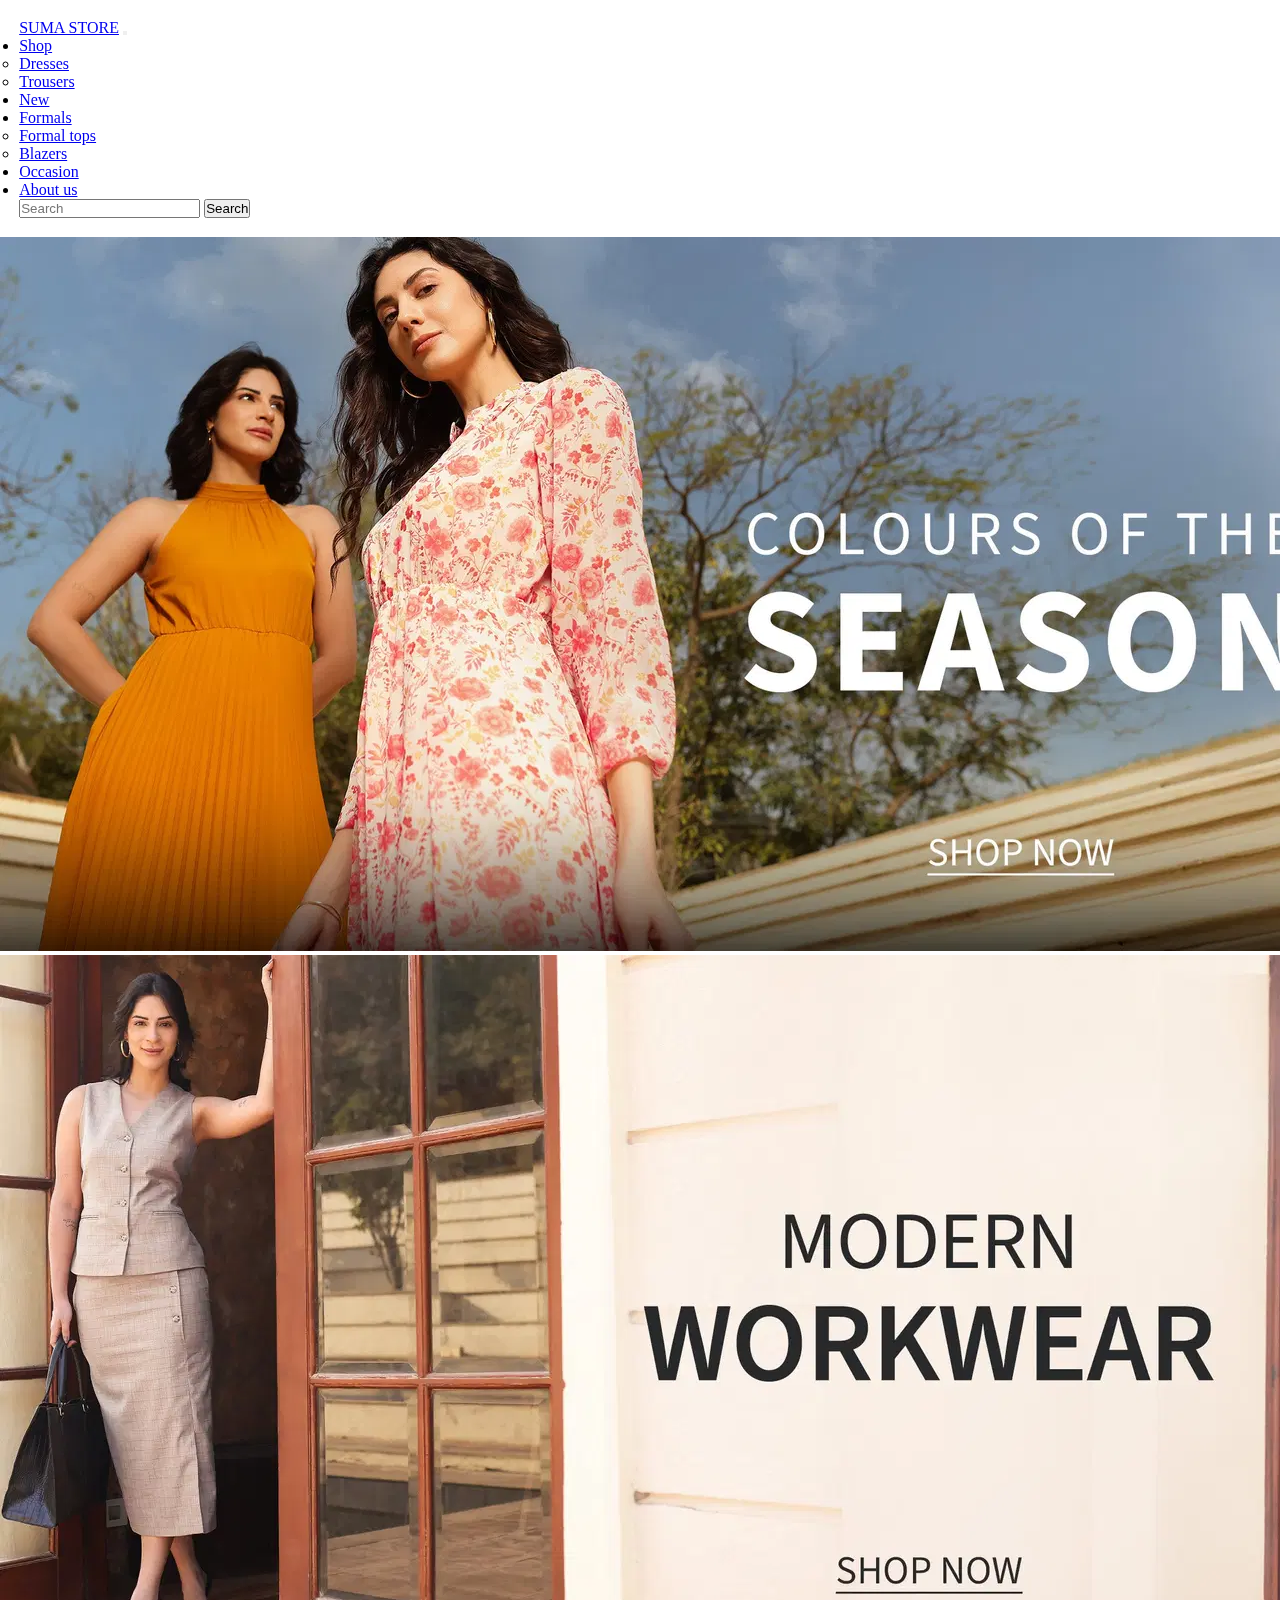
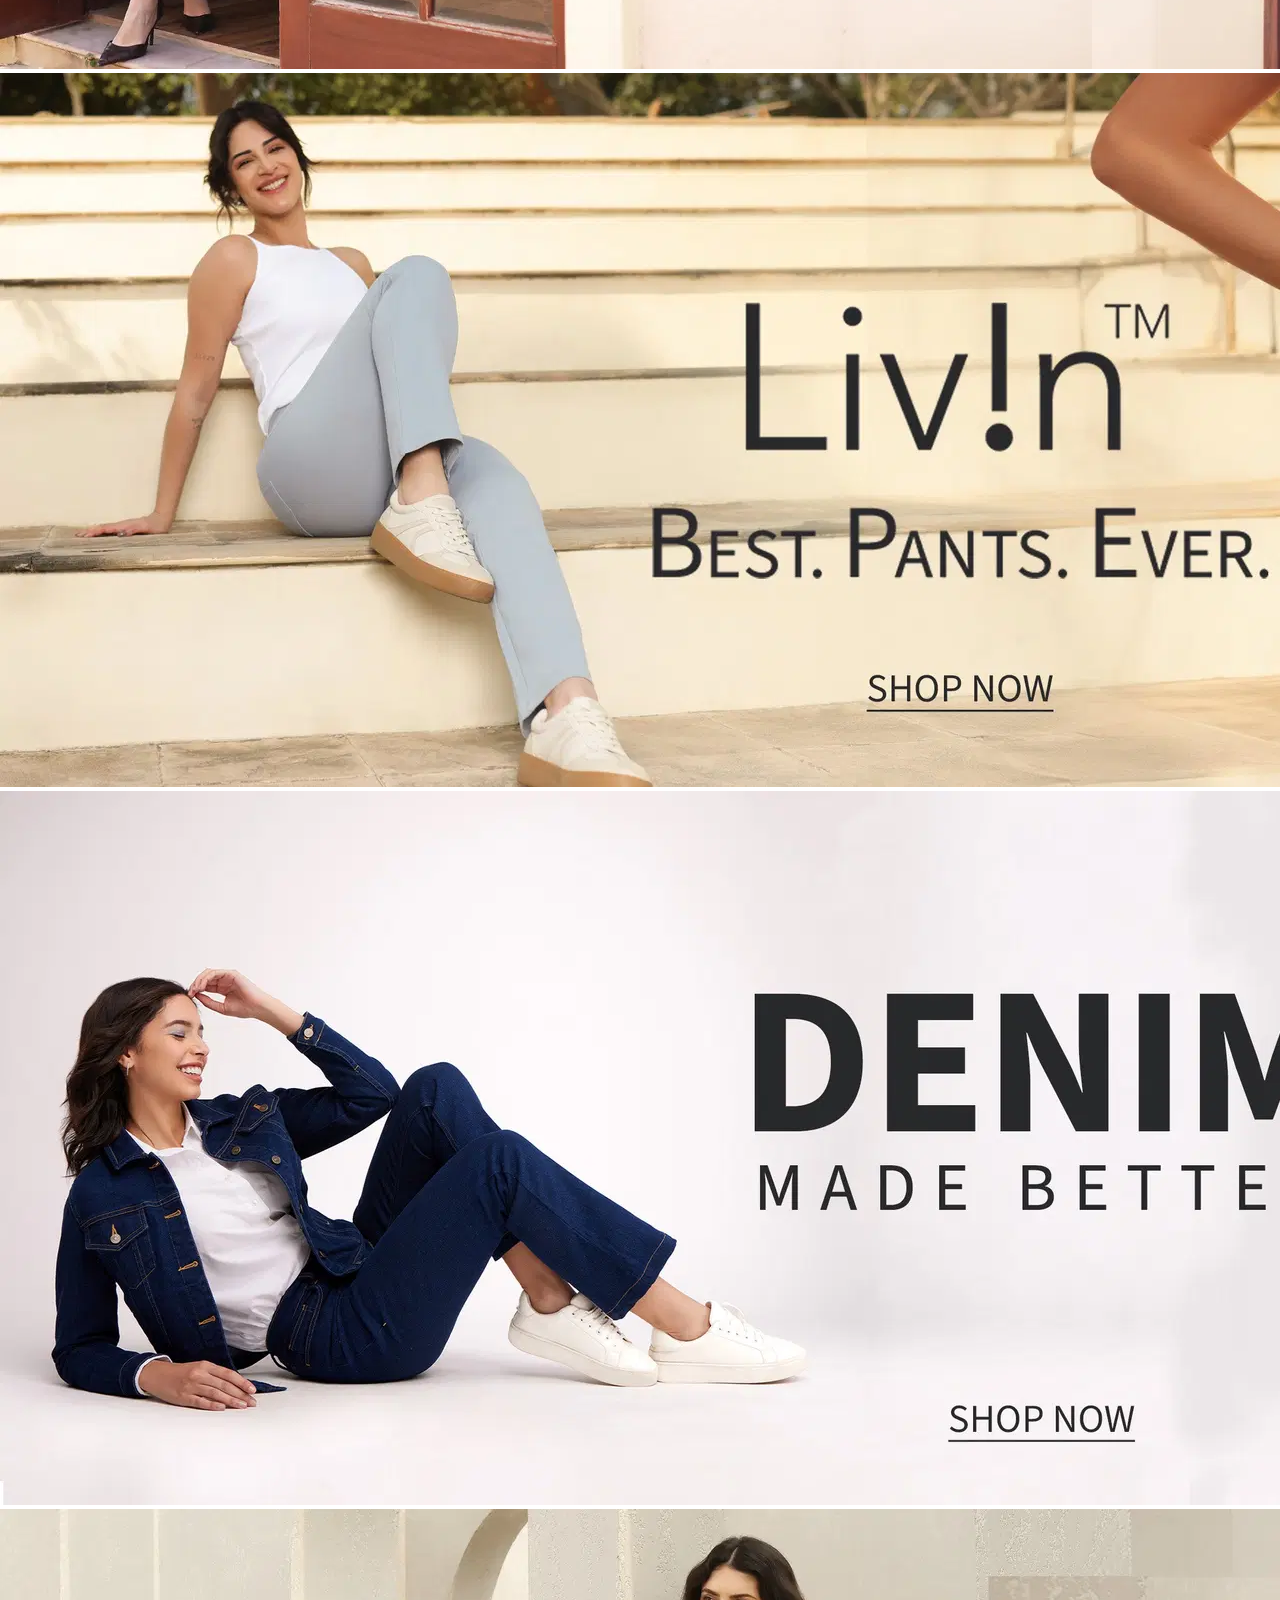
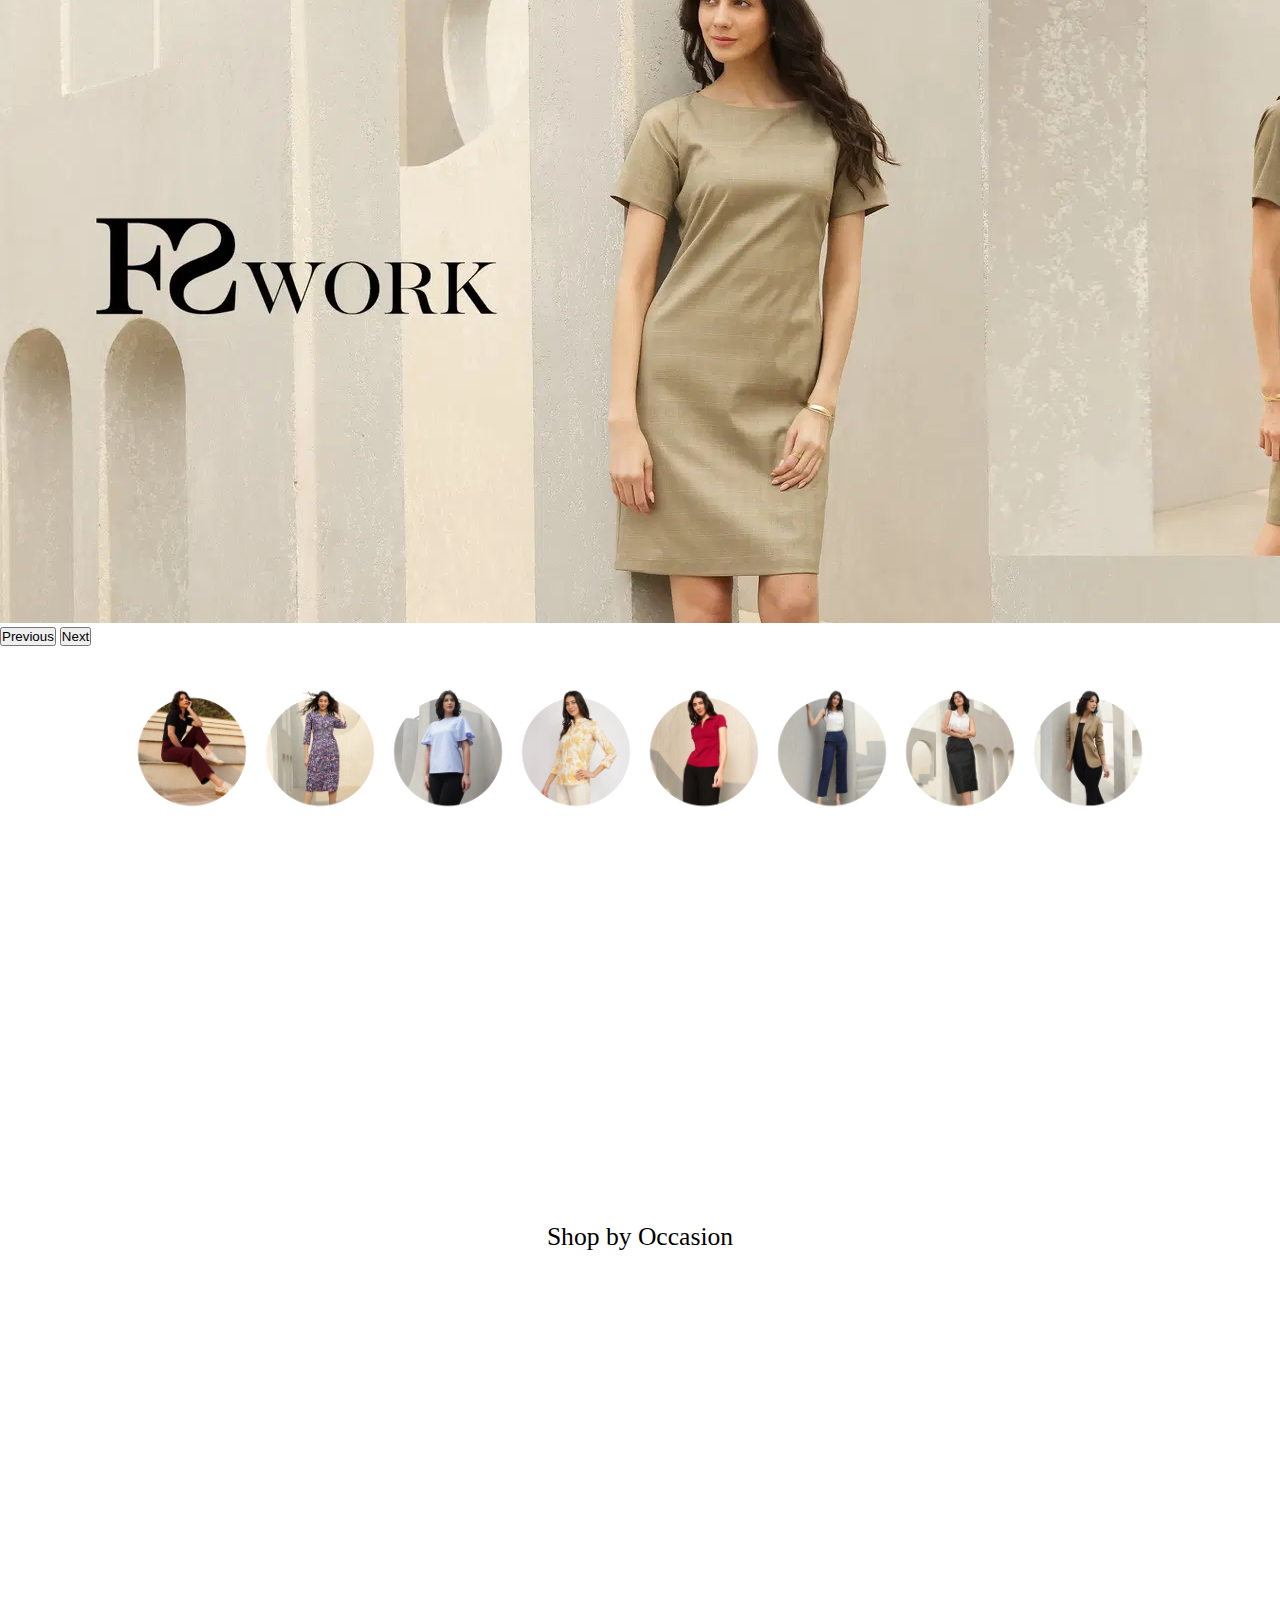
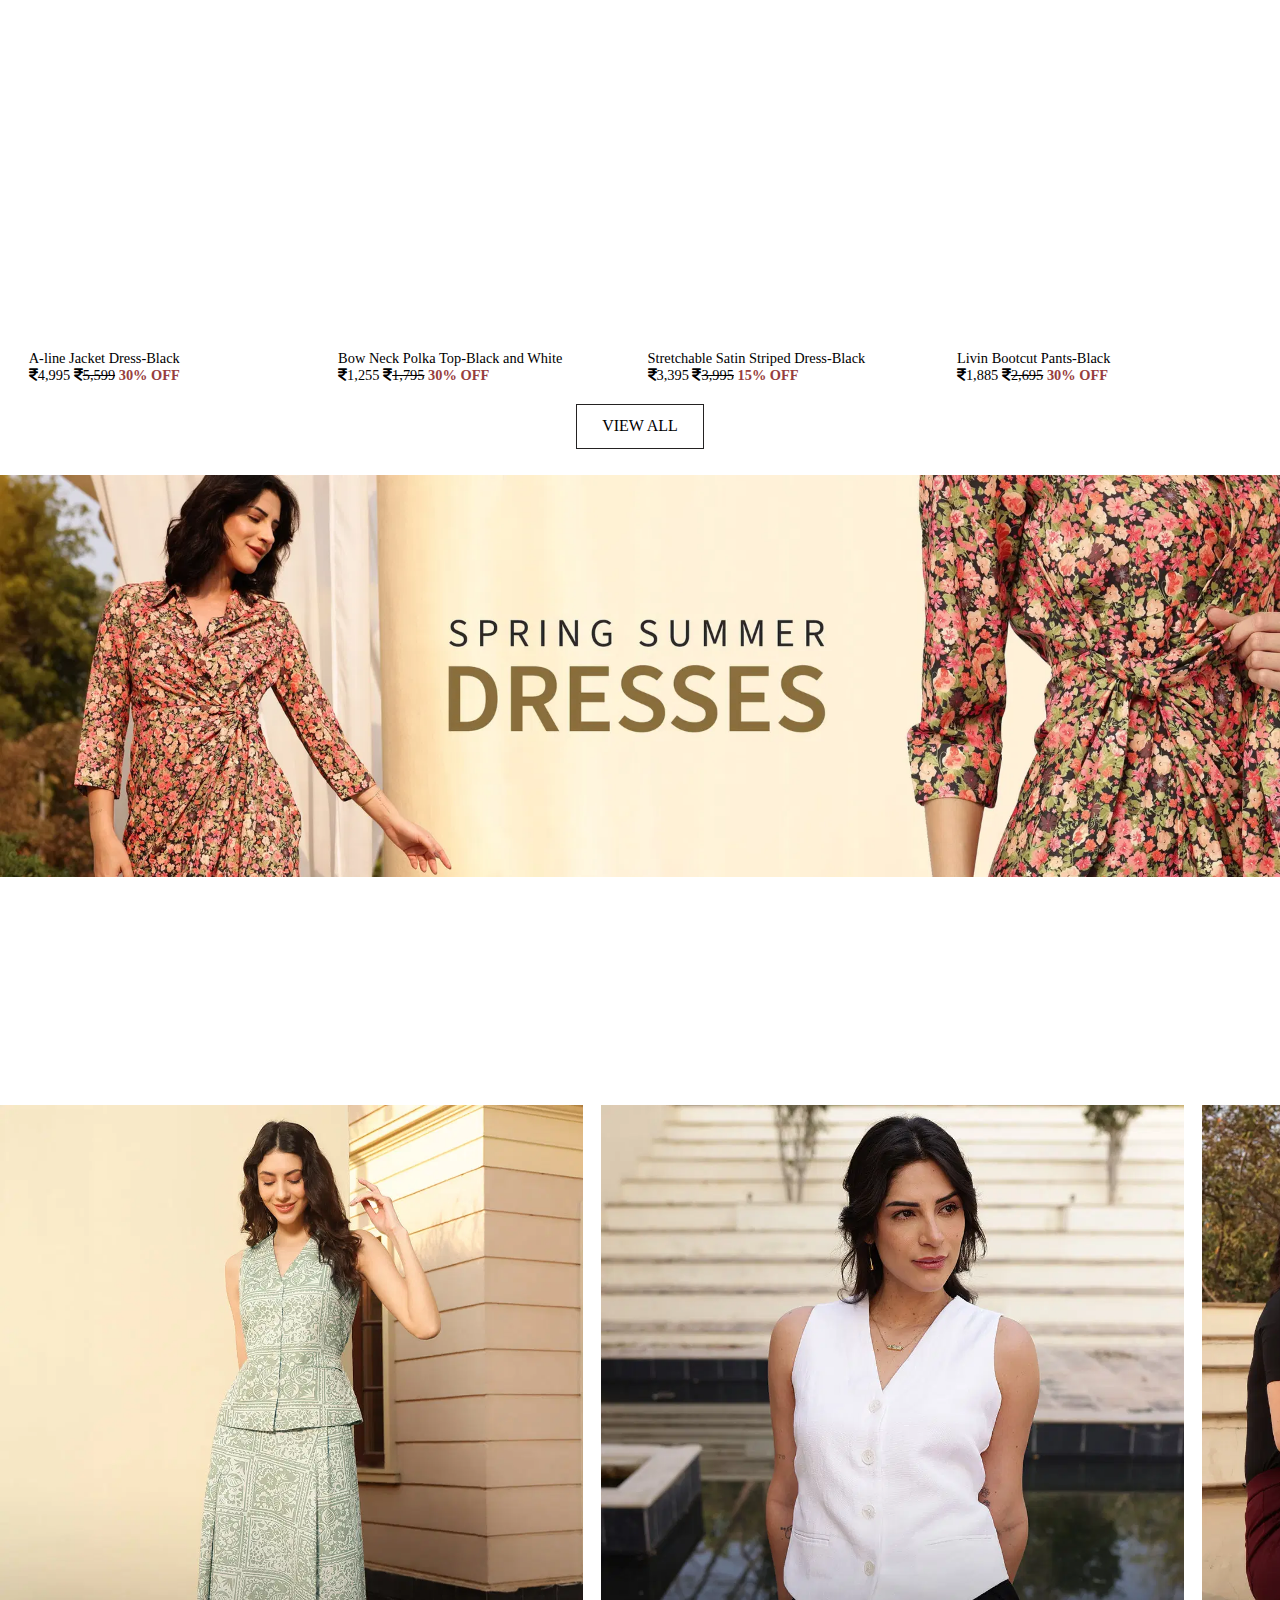
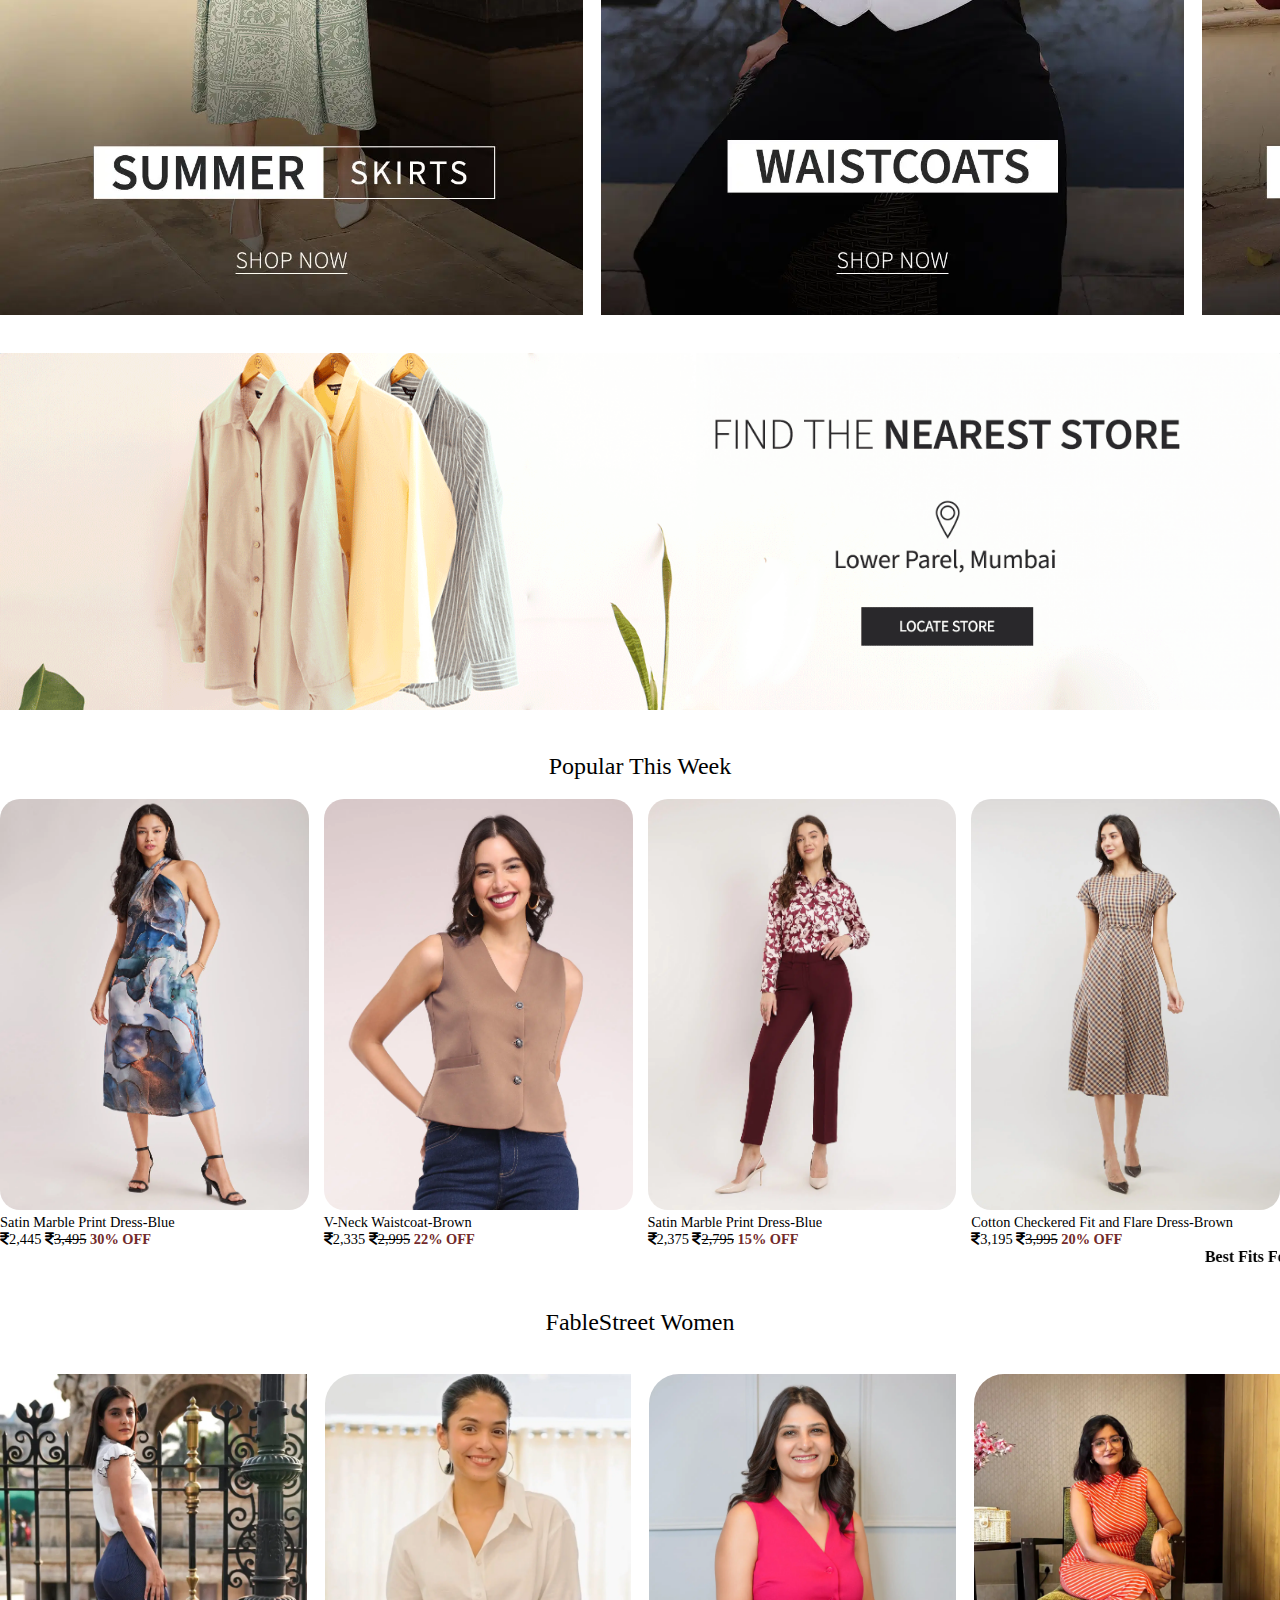
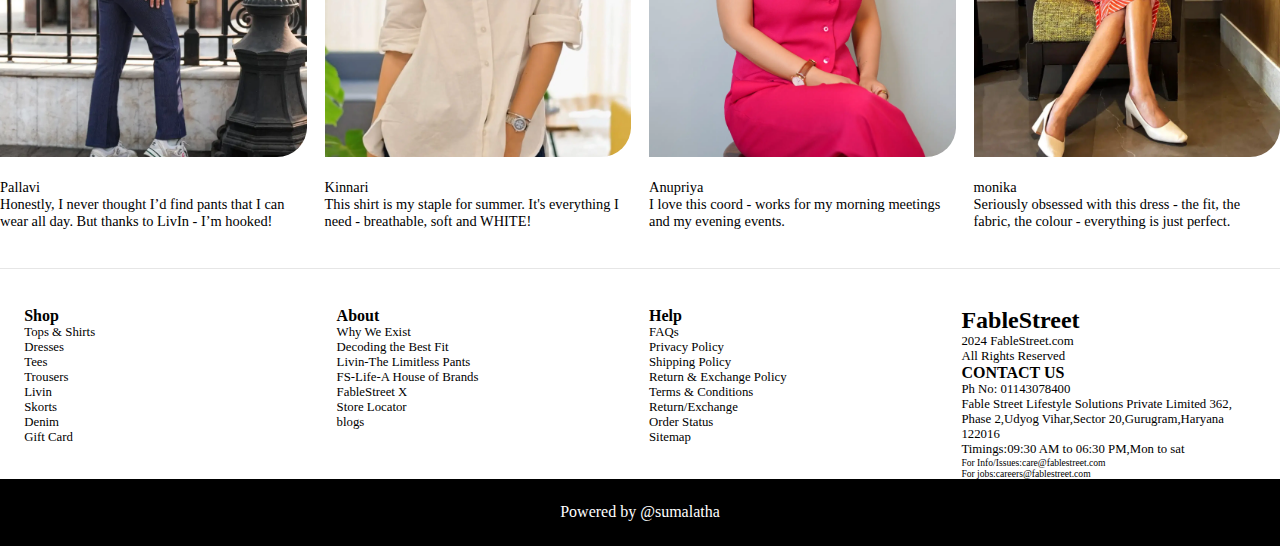
<file: index.html>
<!doctype html>
<html lang="en">
  <head>
    <meta charset="utf-8">
    <meta name="viewport" content="width=device-width, initial-scale=1">
    <link href="https://cdn.jsdelivr.net/npm/bootstrap@5.0.2/dist/css/bootstrap.min.css" rel="stylesheet" integrity="sha384-EVSTQN3/azprG1Anm3QDgpJLIm9Nao0Yz1ztcQTwFspd3yD65VohhpuuCOmLASjC" crossorigin="anonymous">
    <title>Suma Store</title>
    <link rel="stylesheet" href="https://cdnjs.cloudflare.com/ajax/libs/font-awesome/6.7.2/css/all.min.css" integrity="sha512-Evv84Mr4kqVGRNSgIGL/F/aIDqQb7xQ2vcrdIwxfjThSH8CSR7PBEakCr51Ck+w+/U6swU2Im1vVX0SVk9ABhg==" crossorigin="anonymous" referrerpolicy="no-referrer" />
    <link rel="stylesheet" href="main.css">
    <link href="https://unpkg.com/aos@2.3.1/dist/aos.css" rel="stylesheet">
  </head>
  <body>
    <!-- navbar -->
    <nav class="navbar navbar-expand-lg navbar-light bg-light">
      <div class="container-fluid">
        <a class="navbar-brand" href="index.html">SUMA STORE</a>
        <button class="navbar-toggler" type="button" data-bs-toggle="collapse" data-bs-target="#navbarSupportedContent" aria-controls="navbarSupportedContent" aria-expanded="false" aria-label="Toggle navigation">
          <span class="navbar-toggler-icon"></span>
        </button>
        <div class="collapse navbar-collapse" id="navbarSupportedContent">
          <ul class="navbar-nav me-auto mb-2 mb-lg-0">
            <li class="nav-item dropdown">
              <a class="nav-link dropdown-toggle" href="index.html" id="navbarDropdown" role="button" data-bs-toggle="dropdown" aria-expanded="false">Shop</a>
              <ul class="dropdown-menu" aria-labelledby="navbarDropdown">
                <li><a class="dropdown-item" href="dresses.html">Dresses</a></li>
                <li><a class="dropdown-item" href="trousers.html">Trousers</a></li>
              </ul>
            </li>
            <li class="nav-item">
              <a class="nav-link active" aria-current="page" href="spring.html">New</a>
            </li>
            <li class="nav-item dropdown">
              <a class="nav-link dropdown-toggle" href="#" id="navbarDropdown" role="button" data-bs-toggle="dropdown" aria-expanded="false">
                Formals
              </a>
              <ul class="dropdown-menu" aria-labelledby="navbarDropdown">
                <li><a class="dropdown-item" href="formal.html">Formal tops</a></li>
                <li><a class="dropdown-item" href="blazers.html">Blazers</a></li>
              </ul>
            </li>
            <li class="nav-item">
              <a class="nav-link active" aria-current="page" href="casual.html">Occasion</a>
            </li>
            <li class="nav-item">
              <a class="nav-link active" aria-current="page" href="about.html">About us</a>
            </li>
          </ul>
          <form class="d-flex">
            <input class="form-control me-2" type="search" placeholder="Search" aria-label="Search">
            <button class="btn btn-outline-success" type="submit">Search</button>
          </form>
        </div>
      </div>
    </nav>
    <!-- carousel -->
      <div id="carouselExampleFade" class="carousel slide carousel-fade" data-bs-ride="carousel">
        <div class="carousel-inner">
          <div class="carousel-item active" class="carau">
            <img src="images/img1.webp" class="d-block w-100" alt="...">
          </div>
          <div class="carousel-item" class="carau">
            <img src="images/img2.webp" class="d-block w-100" alt="...">
          </div>
          <div class="carousel-item" class="carau">
            <img src="images/img3.webp" class="d-block w-100" alt="...">
          </div>
          <div class="carousel-item" class="carau">
            <img src="images/img4.webp" class="d-block w-100" alt="...">
          </div>
          <div class="carousel-item" class="carau">
            <img src="images/img5.webp" class="d-block w-100" alt="...">
          </div>
        </div>
        <button class="carousel-control-prev" type="button" data-bs-target="#carouselExampleFade" data-bs-slide="prev">
          <span class="carousel-control-prev-icon" aria-hidden="true"></span>
          <span class="visually-hidden">Previous</span>
        </button>
        <button class="carousel-control-next" type="button" data-bs-target="#carouselExampleFade" data-bs-slide="next">
          <span class="carousel-control-next-icon" aria-hidden="true"></span>
          <span class="visually-hidden">Next</span>
        </button>
      </div>
      <!-- radius images -->
      <div class="radius-img">
        <img src="images/b1.webp" alt="" class="radius">
        <img src="images/b2.webp" alt="" class="radius">
        <img src="images/b3.webp" alt="" class="radius">
        <img src="images/b4.webp" alt="" class="radius">
        <img src="images/b5.webp" alt="" class="radius">
        <img src="images/b6.webp" alt="" class="radius">
        <img src="images/b7.webp" alt="" class="radius">
        <img src="images/b8.webp" alt="" class="radius">
      </div>
<!-- category images -->
      <div class="category" data-aos="fade-up">
        <img src="images/di1.webp" alt="">
        <img src="images/di2.webp" alt="">
        <img src="images/di3.webp" alt="">
        <img src="images/di4.webp" alt="">
      </div>

      <div class="title">
        <p>Shop by Occasion</p>
      </div>


      <div class="formals">
        <div class="for1 hover1">
        <img src="images/n1.webp" alt=""  data-aos="fade-up" class="img1">
        <p>A-line Jacket Dress-Black</p>
        <p><i class="fa-solid fa-indian-rupee-sign"></i>4,995 <del><i class="fa-solid fa-indian-rupee-sign"></i>5,599</del> <b style=" color:rgb(151, 62, 62);">30% OFF</b></p>
        </div>
        <div class="for1 hover2">
        <img src="images/na2.webp" alt="" data-aos="fade-up" >
        <p>Bow Neck Polka Top-Black and White</p>
        <p><i class="fa-solid fa-indian-rupee-sign"></i>1,255 <del><i class="fa-solid fa-indian-rupee-sign"></i>1,795</del> <b style="color: rgb(151, 62, 62);">30% OFF</b></p>
        </div>
        <div class="for1 hover3">
        <img src="images/na3.webp" alt="" data-aos="fade-up" >
        <p>Stretchable Satin Striped Dress-Black</p>
        <p><i class="fa-solid fa-indian-rupee-sign"></i>3,395 <del><i class="fa-solid fa-indian-rupee-sign"></i>3,995</del> <b style="color: rgb(151, 62, 62);">15% OFF</b></p>
        </div>
        <div class="for1 hover4">
        <img src="images/na4.webp" alt="" data-aos="fade-up" >
        <p>Livin Bootcut Pants-Black</p>
        <p><i class="fa-solid fa-indian-rupee-sign"></i>1,885 <del><i class="fa-solid fa-indian-rupee-sign"></i>2,695</del> <b style="color: rgb(151, 62, 62);">30% OFF</b></p>
        </div>
      </div>


      <div class="view">
        <span>VIEW ALL</span>
      </div>


      <div class="banner">
        <img src="images/springimg.webp" alt="">
      </div>


      <div class="styles">
        <img src="images/spring1.webp" alt="">
        <img src="images/spring2.webp" alt="">
        <img src="images/spring3.webp" alt="">
      </div>


      <div class="nearest">
        <img src="images/nearest.gif" alt="">
      </div>


      <div class="popular">
        <span>Popular This Week</span>
      </div>
      

      <div class="popular1">
        <div class="phover1">
          <img src="images/pop1.webp" alt="">
          <p>Satin Marble Print Dress-Blue</p>
          <p><i class="fa-solid fa-indian-rupee-sign"></i>2,445 <del><i class="fa-solid fa-indian-rupee-sign"></i>3,495</del> <b style="color: rgb(114, 42, 42);">30% OFF</b></p>
        </div>
        <div class="phover2">
          <img src="images/pop2.webp" alt="">
          <p>V-Neck Waistcoat-Brown</p>
          <p><i class="fa-solid fa-indian-rupee-sign"></i>2,335 <del><i class="fa-solid fa-indian-rupee-sign"></i>2,995</del> <b style="color: rgb(114, 42, 42);">22% OFF</b></p>
        </div>
        <div class="phover3">
          <img src="images/pop3.webp" alt="">
          <p>Satin Marble Print Dress-Blue</p>
          <p><i class="fa-solid fa-indian-rupee-sign"></i>2,375 <del><i class="fa-solid fa-indian-rupee-sign"></i>2,795</del> <b style="color: rgb(114, 42, 42);">15% OFF</b></p>
        </div>
        <div class="phover4">
          <img src="images/pop4.webp" alt="">
          <p>Cotton Checkered Fit and Flare Dress-Brown</p>
          <p><i class="fa-solid fa-indian-rupee-sign"></i>3,195 <del><i class="fa-solid fa-indian-rupee-sign"></i>3,995</del> <b style="color: rgb(114, 42, 42);">20% OFF</b></p>
        </div>
      </div>

      <marquee>
        <h4>Best Fits For Indian Women</h4>
      </marquee>
      <!-- <div class="details">
        <img src="images/details1.webp" alt="">
      </div> -->


      <!-- Reviews -->
       <div class="views">
        <p>FableStreet Women</p>
       </div>
       <div class="reviews">
        <div>
          <img src="images/pal.webp" alt=""><br><br>
          <p>Pallavi</p>
          <p>Honestly, I never thought I’d find pants that I can wear all day. But thanks to LivIn - I’m hooked!</p>
        </div>
        <div>
          <img src="images/n2.webp" alt=""><br><br>
          <p>Kinnari</p>
          <p>This shirt is my staple for summer. It's everything I need - breathable, soft and WHITE!</p>
        </div>
        <div>
          <img src="images/n3.webp" alt=""><br><br>
          <p>Anupriya</p>
          <p>I love this coord - works for my morning meetings and my evening events.</p>
        </div>
        <div>
          <img src="images/n4.webp" alt=""><br><br>
          <p>monika</p>
          <p>Seriously obsessed with this dress - the fit, the fabric, the colour - everything is just perfect.</p>
        </div>
       </div>
       <!-- Footer -->
        <div class="footer">
          <div class="f1">
            <h2>Shop</h2>
            <p>Tops & Shirts</p>
            <p>Dresses</p>
            <p>Tees</p>
            <p>Trousers</p>
            <p>Livin</p>
            <p>Skorts</p>
            <p>Denim</p>
            <p>Gift Card</p>
          </div>
          <div class="f2">
            <h2>About</h2>
            <p>Why We Exist</p>
            <p>Decoding the Best Fit</p>
            <p>Livin-The Limitless Pants</p>
            <p>FS-Life-A House of Brands</p>
            <p>FableStreet X</p>
            <p>Store Locator</p>
            <p>blogs</p>
          </div>
          <div class="f3">
            <h2>Help</h2>
            <p>FAQs</p>
            <p>Privacy Policy</p>
            <p>Shipping Policy</p>
            <p>Return & Exchange Policy</p>
            <p>Terms & Conditions</p>
            <p>Return/Exchange</p>
            <p>Order Status</p>
            <p>Sitemap</p>
          </div>
          <div class="f4">
            <h3>FableStreet</h3>
            <p>2024 FableStreet.com <br>
              All Rights Reserved</p>
              <b>CONTACT US</b>
              <p>Ph No: 01143078400</p>
              <p>Fable Street Lifestyle Solutions Private Limited 362, Phase 2,Udyog Vihar,Sector 20,Gurugram,Haryana 122016</p>
              <p>Timings:09:30 AM to 06:30 PM,Mon to sat</p>
              <p class="f5">For Info/Issues:care@fablestreet.com</p>
              <p class="f5">For jobs:careers@fablestreet.com</p>
          </div>
        </div>
        <div class="powered">
          <p>Powered by @sumalatha</p>
        </div>
        <script src="https://unpkg.com/aos@2.3.1/dist/aos.js"></script>
        <script>
          AOS.init();
        </script>
    <script src="https://cdn.jsdelivr.net/npm/bootstrap@5.0.2/dist/js/bootstrap.bundle.min.js" integrity="sha384-MrcW6ZMFYlzcLA8Nl+NtUVF0sA7MsXsP1UyJoMp4YLEuNSfAP+JcXn/tWtIaxVXM" crossorigin="anonymous"></script>
  </body>
</html>
</file>
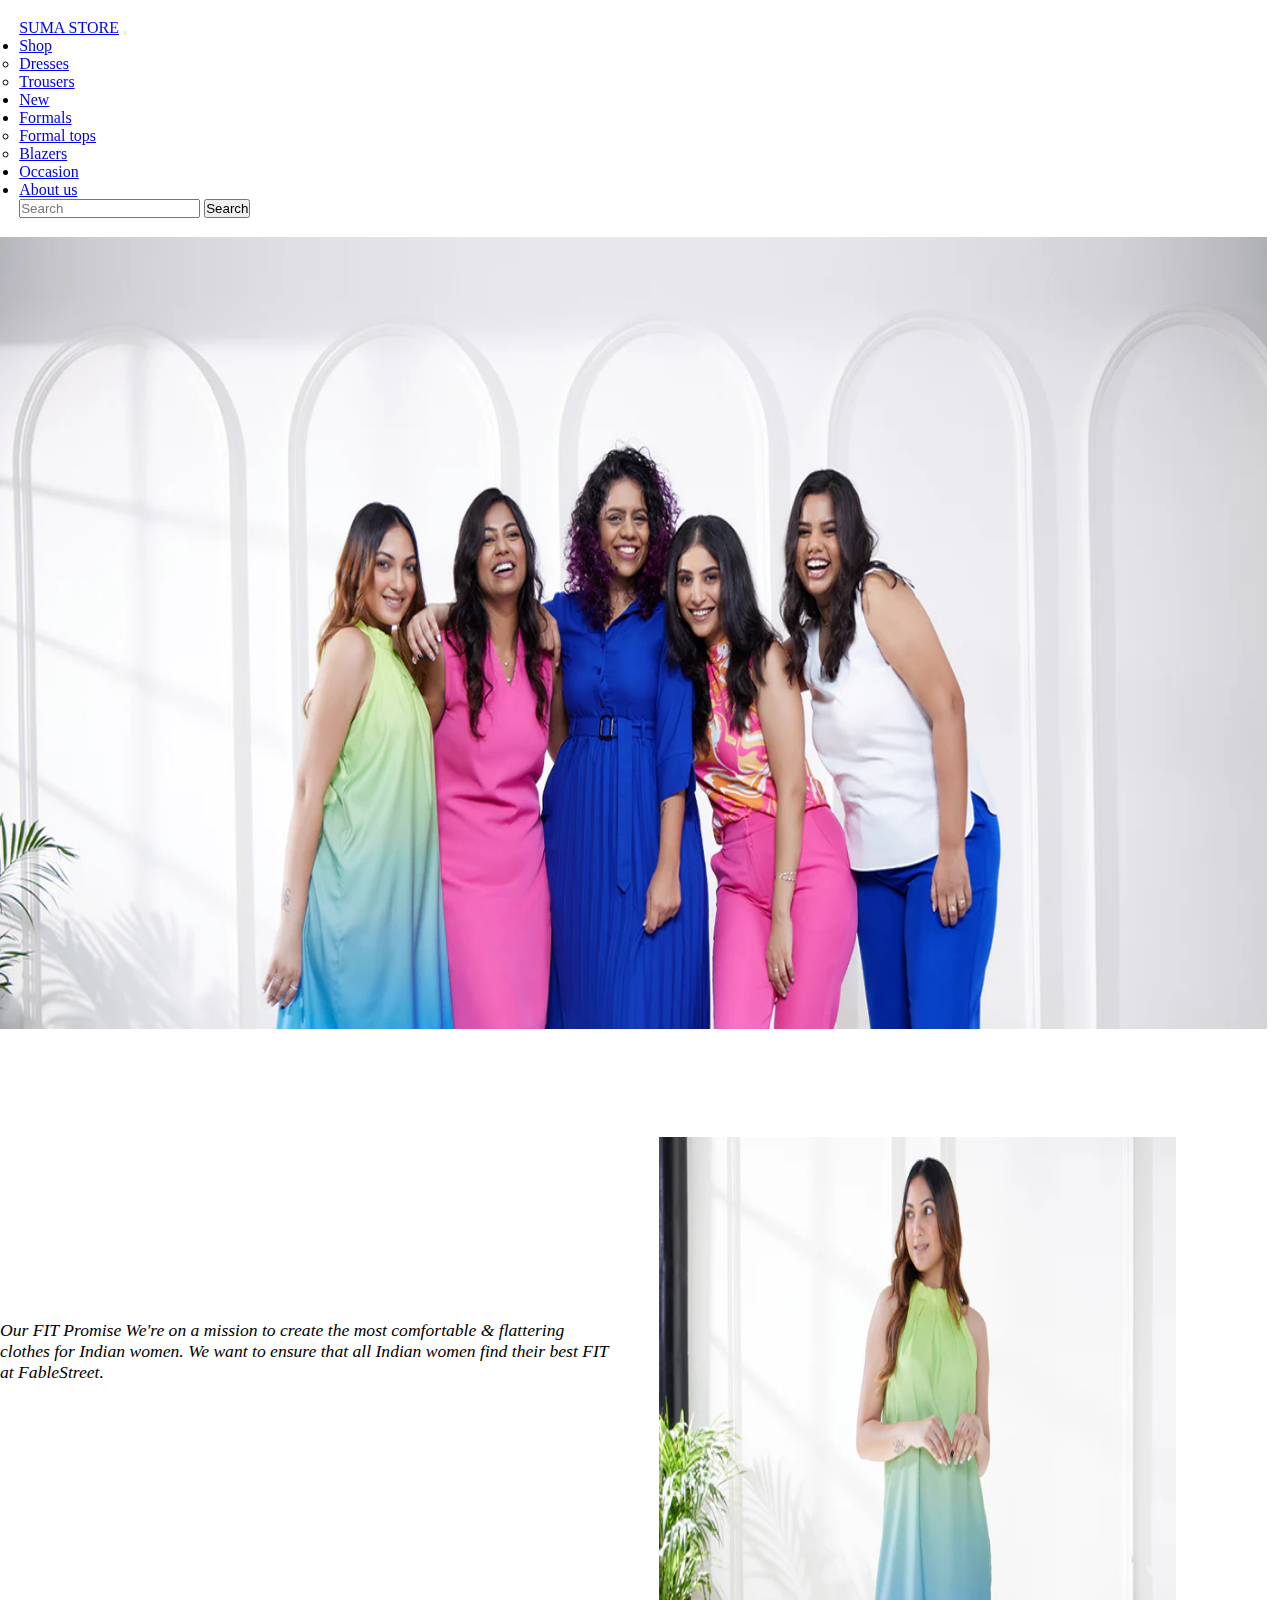
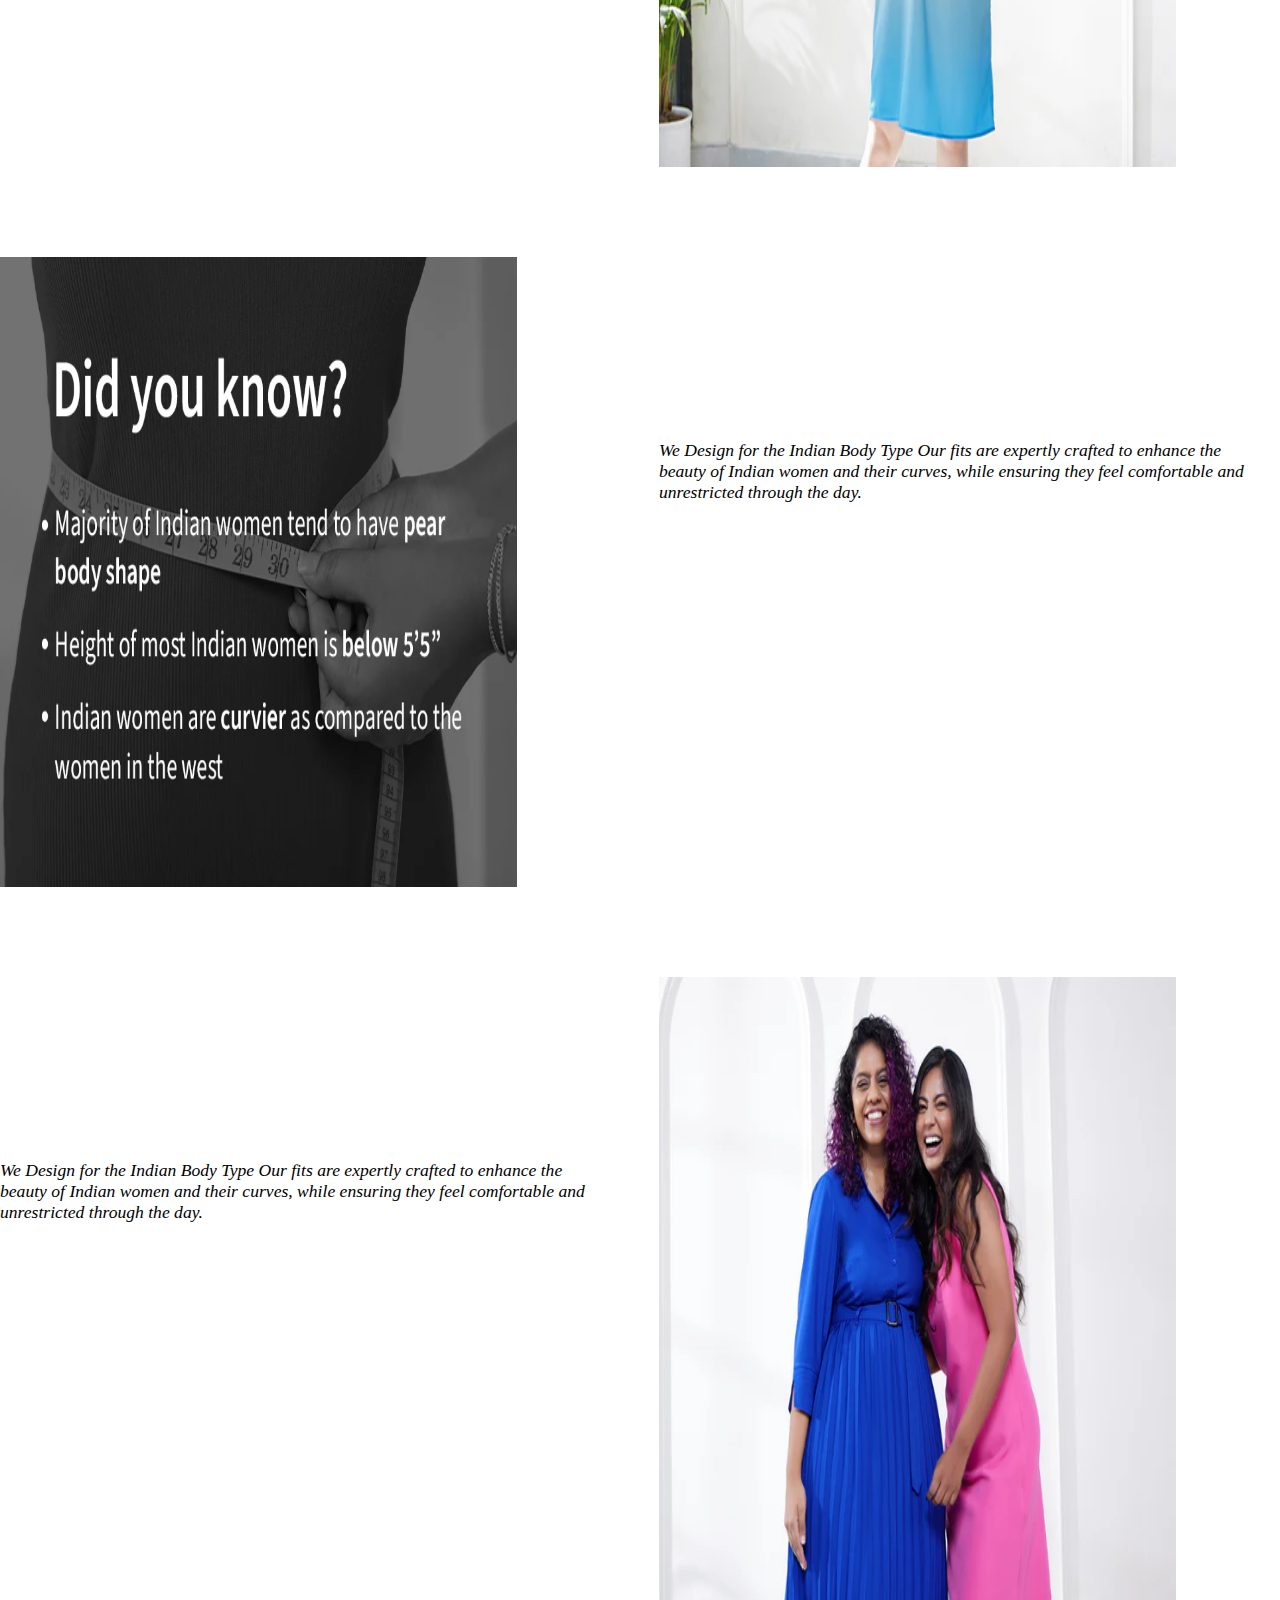
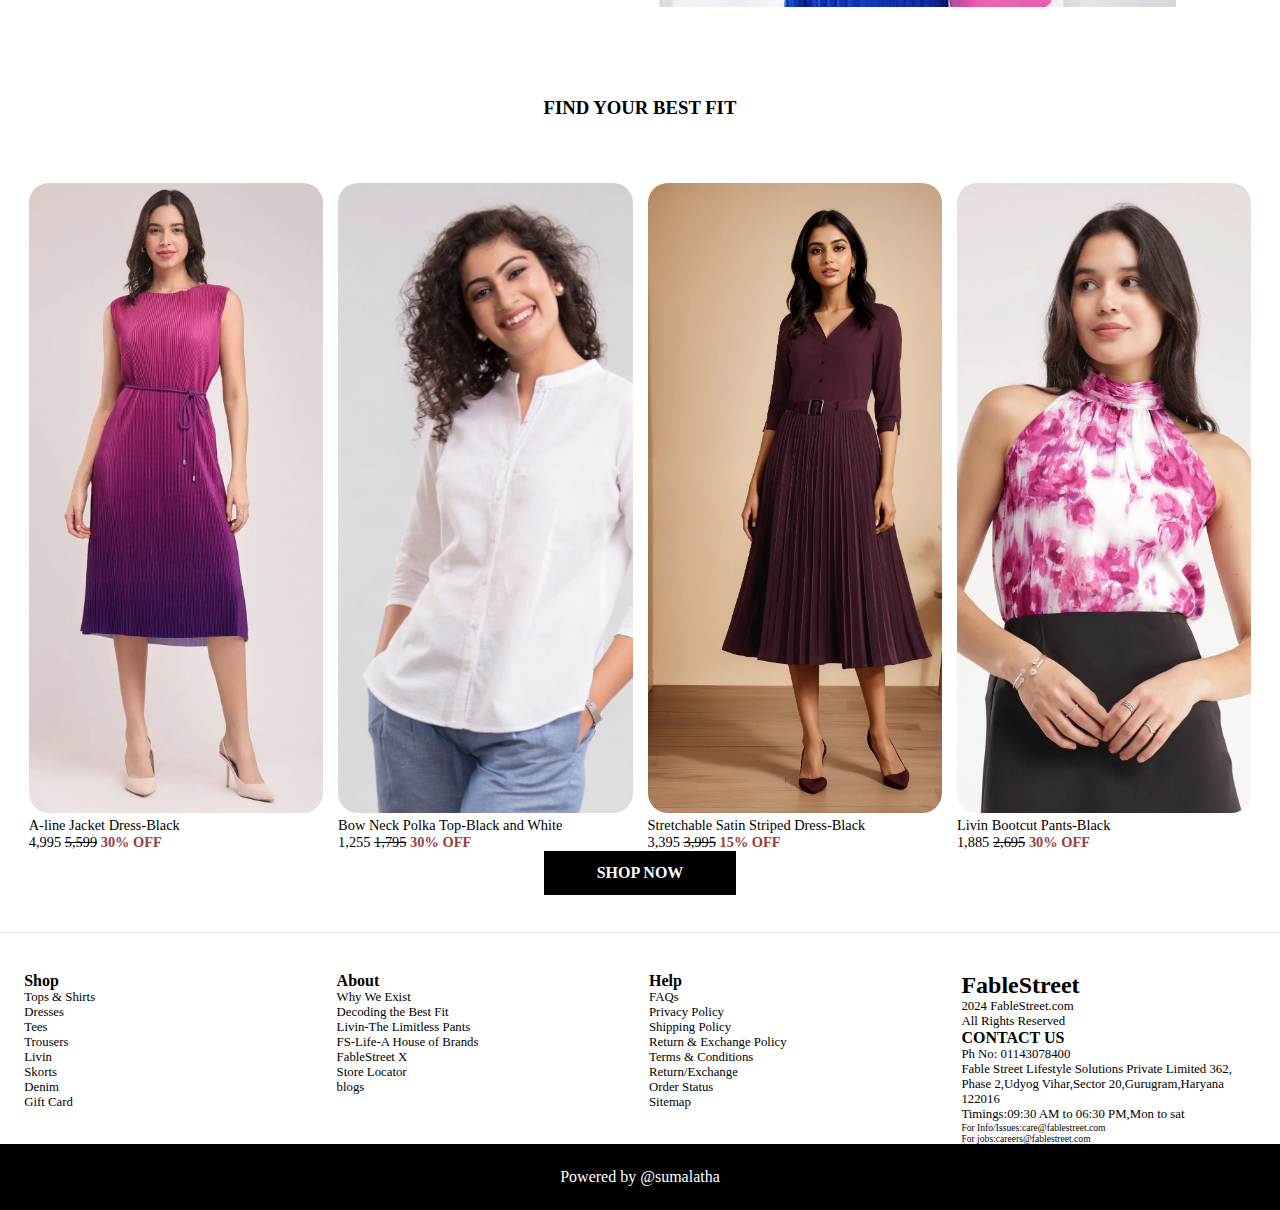
<file: about.html>
<!DOCTYPE html>
<html lang="en">
<head>
    <meta charset="UTF-8">
    <meta name="viewport" content="width=device-width, initial-scale=1.0">
    <link href="https://cdn.jsdelivr.net/npm/bootstrap@5.0.2/dist/css/bootstrap.min.css" rel="stylesheet" integrity="sha384-EVSTQN3/azprG1Anm3QDgpJLIm9Nao0Yz1ztcQTwFspd3yD65VohhpuuCOmLASjC" crossorigin="anonymous">
    <title>Document</title>
    <link rel="stylesheet" href="about.css">
</head>
<body>
    <!-- navbar -->
    <nav class="navbar navbar-expand-lg navbar-light bg-light">
      <div class="container-fluid">
        <a class="navbar-brand" href="index.html">SUMA STORE</a>
        <button class="navbar-toggler" type="button" data-bs-toggle="collapse" data-bs-target="#navbarSupportedContent" aria-controls="navbarSupportedContent" aria-expanded="false" aria-label="Toggle navigation">
          <span class="navbar-toggler-icon"></span>
        </button>
        <div class="collapse navbar-collapse" id="navbarSupportedContent">
          <ul class="navbar-nav me-auto mb-2 mb-lg-0">
            <li class="nav-item dropdown">
              <a class="nav-link dropdown-toggle" href="index.html" id="navbarDropdown" role="button" data-bs-toggle="dropdown" aria-expanded="false">Shop</a>
              <ul class="dropdown-menu" aria-labelledby="navbarDropdown">
                <li><a class="dropdown-item" href="dresses.html">Dresses</a></li>
                <li><a class="dropdown-item" href="trousers.html">Trousers</a></li>
              </ul>
            </li>
            <li class="nav-item">
              <a class="nav-link active" aria-current="page" href="spring.html">New</a>
            </li>
            <li class="nav-item dropdown">
              <a class="nav-link dropdown-toggle" href="#" id="navbarDropdown" role="button" data-bs-toggle="dropdown" aria-expanded="false">
                Formals
              </a>
              <ul class="dropdown-menu" aria-labelledby="navbarDropdown">
                <li><a class="dropdown-item" href="formal.html">Formal tops</a></li>
                <li><a class="dropdown-item" href="blazers.html">Blazers</a></li>
              </ul>
            </li>
            <li class="nav-item">
              <a class="nav-link active" aria-current="page" href="casual.html">Occasion</a>
            </li>
            <li class="nav-item">
              <a class="nav-link active" aria-current="page" href="about.html">About us</a>
            </li>
          </ul>
          <form class="d-flex">
            <input class="form-control me-2" type="search" placeholder="Search" aria-label="Search">
            <button class="btn btn-outline-success" type="submit">Search</button>
          </form>
        </div>
      </div>
    </nav>

      <!-- main image -->
       <div class="india">
        <img src="images/india.webp" alt="">
       </div>
       <div class="fit">
        <div class="fitchild">
            <p>Our FIT Promise We're on a mission to create the most comfortable & flattering clothes for Indian women. We want to ensure that all Indian women find their best FIT at FableStreet.</p>
        </div>
        <div class="fitchild">
            <img src="images/flex1.webp" alt="">
        </div>
       </div>


       <div class="fit1">
        <div class="fitchild1">
            <img src="images/flex2.webp" alt="">
        </div>
        <div class="fitchild1">
            <p>We Design for the Indian Body Type Our fits are expertly crafted to enhance the beauty of Indian women and their curves, while ensuring they feel comfortable and unrestricted through the day.</p>
        </div>
       </div>


       <div class="fit2">
        <div class="fitchild2">
            <p>We Design for the Indian Body Type Our fits are expertly crafted to enhance the beauty of Indian women and their curves, while ensuring they feel comfortable and unrestricted through the day.</p>
        </div>
        <div class="fitchild2">
            <img src="images/flex3.webp" alt="">
        </div>
       </div>


       <div class="find" style="text-align: center;">
        <h3>FIND YOUR BEST FIT</h3>
       </div>
       
      <div class="formals">
        <div class="for1 hover1">
        <img src="images/ab1.webp" alt=""  data-aos="fade-up" class="img1">
        <p>A-line Jacket Dress-Black</p>
        <p><i class="fa-solid fa-indian-rupee-sign"></i>4,995 <del><i class="fa-solid fa-indian-rupee-sign"></i>5,599</del> <b style=" color:rgb(151, 62, 62);">30% OFF</b></p>
        </div>
        <div class="for1 hover2">
        <img src="images/ab2.webp" alt="" data-aos="fade-up" >
        <p>Bow Neck Polka Top-Black and White</p>
        <p><i class="fa-solid fa-indian-rupee-sign"></i>1,255 <del><i class="fa-solid fa-indian-rupee-sign"></i>1,795</del> <b style="color: rgb(151, 62, 62);">30% OFF</b></p>
        </div>
        <div class="for1 hover3">
        <img src="images/ab3.webp" alt="" data-aos="fade-up" >
        <p>Stretchable Satin Striped Dress-Black</p>
        <p><i class="fa-solid fa-indian-rupee-sign"></i>3,395 <del><i class="fa-solid fa-indian-rupee-sign"></i>3,995</del> <b style="color: rgb(151, 62, 62);">15% OFF</b></p>
        </div>
        <div class="for1 hover4">
        <img src="images/ab4.webp" alt="" data-aos="fade-up" >
        <p>Livin Bootcut Pants-Black</p>
        <p><i class="fa-solid fa-indian-rupee-sign"></i>1,885 <del><i class="fa-solid fa-indian-rupee-sign"></i>2,695</del> <b style="color: rgb(151, 62, 62);">30% OFF</b></p>
        </div>
      </div>

      <div class="shopnow">
        <h4 style="text-align: center;">SHOP NOW</h4>
      </div>
      <!-- Footer -->
      <div class="footer">
        <div class="f1">
          <h2>Shop</h2>
          <p>Tops & Shirts</p>
          <p>Dresses</p>
          <p>Tees</p>
          <p>Trousers</p>
          <p>Livin</p>
          <p>Skorts</p>
          <p>Denim</p>
          <p>Gift Card</p>
        </div>
        <div class="f2">
          <h2>About</h2>
          <p>Why We Exist</p>
          <p>Decoding the Best Fit</p>
          <p>Livin-The Limitless Pants</p>
          <p>FS-Life-A House of Brands</p>
          <p>FableStreet X</p>
          <p>Store Locator</p>
          <p>blogs</p>
        </div>
        <div class="f3">
          <h2>Help</h2>
          <p>FAQs</p>
          <p>Privacy Policy</p>
          <p>Shipping Policy</p>
          <p>Return & Exchange Policy</p>
          <p>Terms & Conditions</p>
          <p>Return/Exchange</p>
          <p>Order Status</p>
          <p>Sitemap</p>
        </div>
        <div class="f4">
          <h3>FableStreet</h3>
          <p>2024 FableStreet.com <br>
            All Rights Reserved</p>
            <b>CONTACT US</b>
            <p>Ph No: 01143078400</p>
            <p>Fable Street Lifestyle Solutions Private Limited 362, Phase 2,Udyog Vihar,Sector 20,Gurugram,Haryana 122016</p>
            <p>Timings:09:30 AM to 06:30 PM,Mon to sat</p>
            <p class="f5">For Info/Issues:care@fablestreet.com</p>
            <p class="f5">For jobs:careers@fablestreet.com</p>
        </div>
      </div>
      <div class="powered">
        <p>Powered by @sumalatha</p>
      </div>
    <script src="https://cdn.jsdelivr.net/npm/bootstrap@5.0.2/dist/js/bootstrap.bundle.min.js" integrity="sha384-MrcW6ZMFYlzcLA8Nl+NtUVF0sA7MsXsP1UyJoMp4YLEuNSfAP+JcXn/tWtIaxVXM" crossorigin="anonymous"></script>
</body>
</html>
</file>
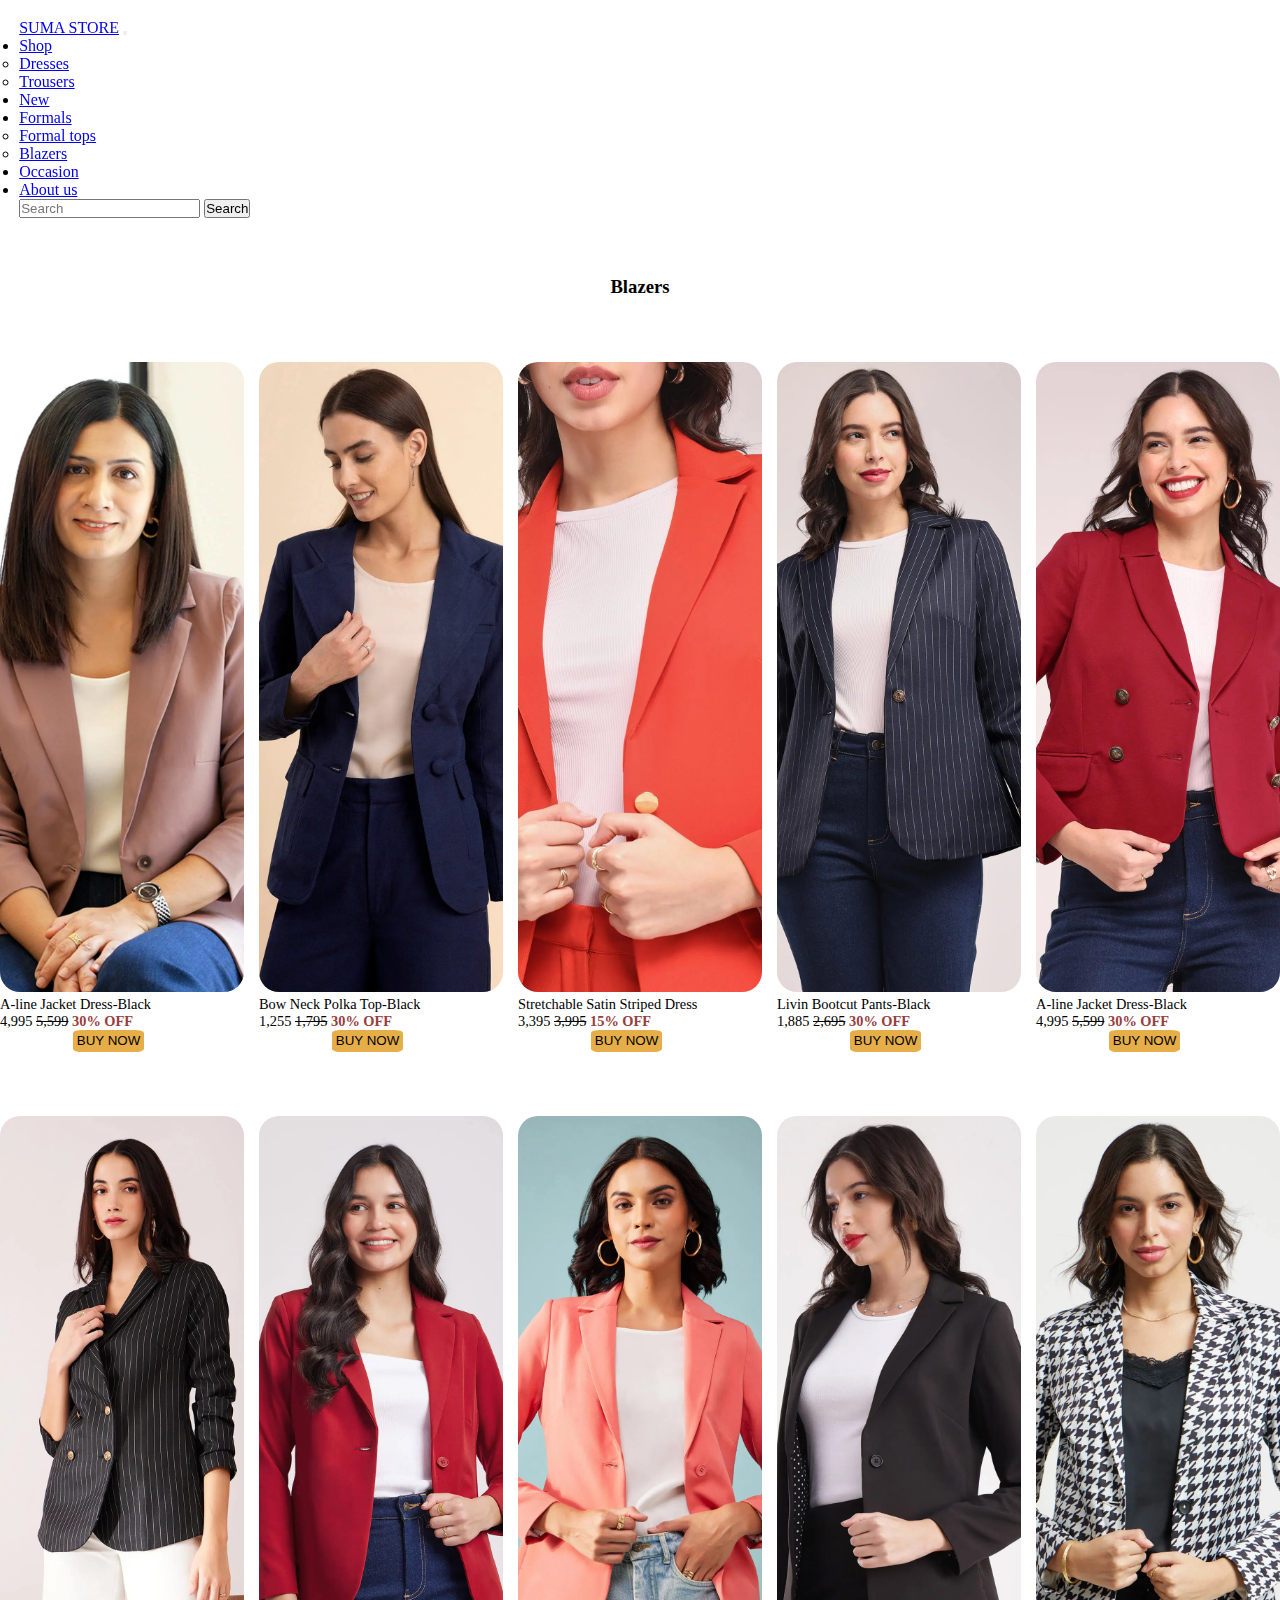
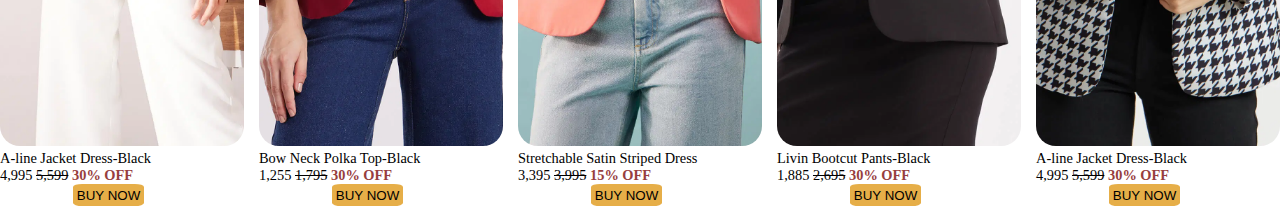
<file: blazers.html>
<!DOCTYPE html>
<html lang="en">
<head>
    <meta charset="UTF-8">
    <meta name="viewport" content="width=device-width, initial-scale=1.0">
    <link href="https://cdn.jsdelivr.net/npm/bootstrap@5.0.2/dist/css/bootstrap.min.css" rel="stylesheet" integrity="sha384-EVSTQN3/azprG1Anm3QDgpJLIm9Nao0Yz1ztcQTwFspd3yD65VohhpuuCOmLASjC" crossorigin="anonymous">
    <title>Document</title>
    <link rel="stylesheet" href="blazers.css">
</head>
<body>
    <!-- navbar -->
    <nav class="navbar navbar-expand-lg navbar-light bg-light">
        <div class="container-fluid">
          <a class="navbar-brand" href="index.html">SUMA STORE</a>
          <button class="navbar-toggler" type="button" data-bs-toggle="collapse" data-bs-target="#navbarSupportedContent" aria-controls="navbarSupportedContent" aria-expanded="false" aria-label="Toggle navigation">
            <span class="navbar-toggler-icon"></span>
          </button>
          <div class="collapse navbar-collapse" id="navbarSupportedContent">
            <ul class="navbar-nav me-auto mb-2 mb-lg-0">
              <li class="nav-item dropdown">
                <a class="nav-link dropdown-toggle" href="index.html" id="navbarDropdown" role="button" data-bs-toggle="dropdown" aria-expanded="false">Shop</a>
                <ul class="dropdown-menu" aria-labelledby="navbarDropdown">
                  <li><a class="dropdown-item" href="dresses.html">Dresses</a></li>
                  <li><a class="dropdown-item" href="trousers.html">Trousers</a></li>
                </ul>
              </li>
              <li class="nav-item">
                <a class="nav-link active" aria-current="page" href="spring.html">New</a>
              </li>
              <li class="nav-item dropdown">
                <a class="nav-link dropdown-toggle" href="#" id="navbarDropdown" role="button" data-bs-toggle="dropdown" aria-expanded="false">
                  Formals
                </a>
                <ul class="dropdown-menu" aria-labelledby="navbarDropdown">
                  <li><a class="dropdown-item" href="formal.html">Formal tops</a></li>
                  <li><a class="dropdown-item" href="blazers.html">Blazers</a></li>
                </ul>
              </li>
              <li class="nav-item">
                <a class="nav-link active" aria-current="page" href="casual.html">Occasion</a>
              </li>
              <li class="nav-item">
                <a class="nav-link active" aria-current="page" href="about.html">About us</a>
              </li>
            </ul>
            <form class="d-flex">
              <input class="form-control me-2" type="search" placeholder="Search" aria-label="Search">
              <button class="btn btn-outline-success" type="submit">Search</button>
            </form>
          </div>
        </div>
      </nav>
      <h3 style="text-align: center; margin-top: 3%;">Blazers</h3>






      <div class="formals">
        <div class="for1 hover1">
        <img src="images/l1.webp" alt=""  data-aos="fade-up" class="img1">
        <p>A-line Jacket Dress-Black</p>
        <p><i class="fa-solid fa-indian-rupee-sign"></i>4,995 <del><i class="fa-solid fa-indian-rupee-sign"></i>5,599</del> <b style=" color:rgb(151, 62, 62);">30% OFF</b></p>
        <button class="btns">BUY NOW</button>
        </div>
        <div class="for1 hover2">
        <img src="images/l2.webp" alt="" data-aos="fade-up" >
        <p>Bow Neck Polka Top-Black </p>
        <p><i class="fa-solid fa-indian-rupee-sign"></i>1,255 <del><i class="fa-solid fa-indian-rupee-sign"></i>1,795</del> <b style="color: rgb(151, 62, 62);">30% OFF</b></p>
        <button class="btns">BUY NOW</button>
        </div>
        <div class="for1 hover3">
        <img src="images/l3.webp" alt="" data-aos="fade-up" >
        <p>Stretchable Satin Striped Dress</p>
        <p><i class="fa-solid fa-indian-rupee-sign"></i>3,395 <del><i class="fa-solid fa-indian-rupee-sign"></i>3,995</del> <b style="color: rgb(151, 62, 62);">15% OFF</b></p>
        <button class="btns">BUY NOW</button>
        </div>
        <div class="for1 hover4">
        <img src="images/l4.webp" alt="" data-aos="fade-up" >
        <p>Livin Bootcut Pants-Black</p>
        <p><i class="fa-solid fa-indian-rupee-sign"></i>1,885 <del><i class="fa-solid fa-indian-rupee-sign"></i>2,695</del> <b style="color: rgb(151, 62, 62);">30% OFF</b></p>
        <button class="btns">BUY NOW</button>
        </div>
        <div class="for1 hover5">
        <img src="images/l5.webp" alt=""  data-aos="fade-up" class="img1">
        <p>A-line Jacket Dress-Black</p>
        <p><i class="fa-solid fa-indian-rupee-sign"></i>4,995 <del><i class="fa-solid fa-indian-rupee-sign"></i>5,599</del> <b style=" color:rgb(151, 62, 62);">30% OFF</b></p>
        <button class="btns">BUY NOW</button>
        </div>
      </div>

      <div class="formals">
        <div class="for1 hover6">
        <img src="images/l6.webp" alt=""  data-aos="fade-up" class="img1">
        <p>A-line Jacket Dress-Black</p>
        <p><i class="fa-solid fa-indian-rupee-sign"></i>4,995 <del><i class="fa-solid fa-indian-rupee-sign"></i>5,599</del> <b style=" color:rgb(151, 62, 62);">30% OFF</b></p>
        <button class="btns">BUY NOW</button>
        </div>
        <div class="for1 hover7">
        <img src="images/l7.webp" alt="" data-aos="fade-up" >
        <p>Bow Neck Polka Top-Black </p>
        <p><i class="fa-solid fa-indian-rupee-sign"></i>1,255 <del><i class="fa-solid fa-indian-rupee-sign"></i>1,795</del> <b style="color: rgb(151, 62, 62);">30% OFF</b></p>
        <button class="btns">BUY NOW</button>
        </div>
        <div class="for1 hover8">
        <img src="images/l8.webp" alt="" data-aos="fade-up">
        <p>Stretchable Satin Striped Dress</p>
        <p><i class="fa-solid fa-indian-rupee-sign"></i>3,395 <del><i class="fa-solid fa-indian-rupee-sign"></i>3,995</del> <b style="color: rgb(151, 62, 62);">15% OFF</b></p>
        <button class="btns">BUY NOW</button>
        </div>
        <div class="for1 hover9">
        <img src="images/l9.webp" alt="" data-aos="fade-up" >
        <p>Livin Bootcut Pants-Black</p>
        <p><i class="fa-solid fa-indian-rupee-sign"></i>1,885 <del><i class="fa-solid fa-indian-rupee-sign"></i>2,695</del> <b style="color: rgb(151, 62, 62);">30% OFF</b></p>
        <button class="btns">BUY NOW</button>
        </div>
        <div class="for1 hover10">
        <img src="images/l10.webp" alt=""  data-aos="fade-up" class="img1">
        <p>A-line Jacket Dress-Black</p>
        <p><i class="fa-solid fa-indian-rupee-sign"></i>4,995 <del><i class="fa-solid fa-indian-rupee-sign"></i>5,599</del> <b style=" color:rgb(151, 62, 62);">30% OFF</b></p>
        <button class="btns">BUY NOW</button>
        </div>
      </div>
    <script src="https://cdn.jsdelivr.net/npm/bootstrap@5.0.2/dist/js/bootstrap.bundle.min.js" integrity="sha384-MrcW6ZMFYlzcLA8Nl+NtUVF0sA7MsXsP1UyJoMp4YLEuNSfAP+JcXn/tWtIaxVXM" crossorigin="anonymous"></script>
</body>
</html>
</file>
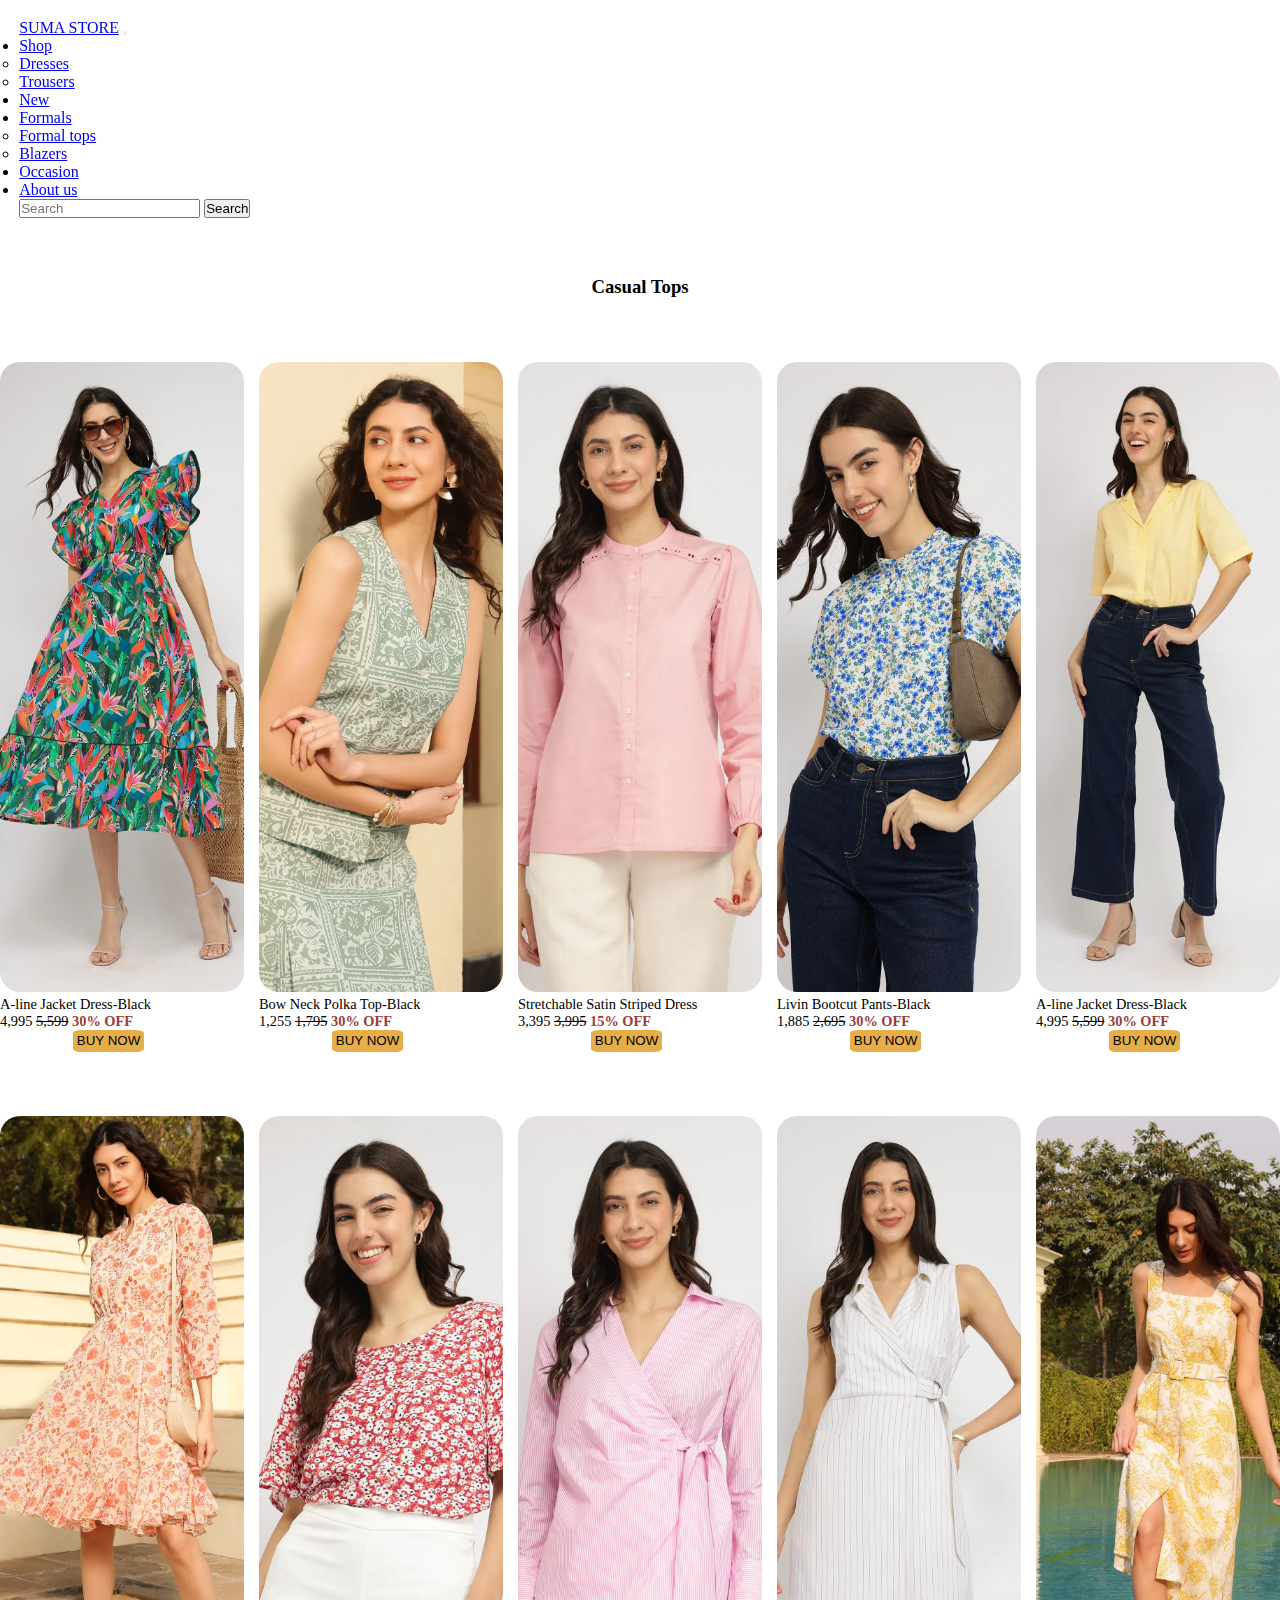
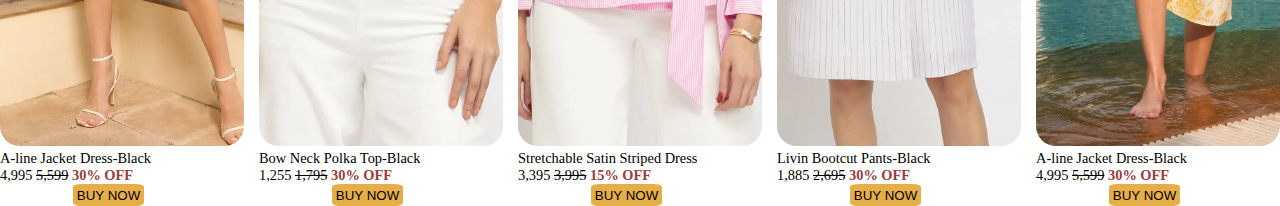
<file: casual.html>
<!DOCTYPE html>
<html lang="en">
<head>
    <meta charset="UTF-8">
    <meta name="viewport" content="width=device-width, initial-scale=1.0">
    <link href="https://cdn.jsdelivr.net/npm/bootstrap@5.0.2/dist/css/bootstrap.min.css" rel="stylesheet" integrity="sha384-EVSTQN3/azprG1Anm3QDgpJLIm9Nao0Yz1ztcQTwFspd3yD65VohhpuuCOmLASjC" crossorigin="anonymous">
    <title>Document</title>
    <link rel="stylesheet" href="casual.css">
</head>
<body>
    <!-- navbar -->
    <nav class="navbar navbar-expand-lg navbar-light bg-light">
        <div class="container-fluid">
          <a class="navbar-brand" href="index.html">SUMA STORE</a>
          <button class="navbar-toggler" type="button" data-bs-toggle="collapse" data-bs-target="#navbarSupportedContent" aria-controls="navbarSupportedContent" aria-expanded="false" aria-label="Toggle navigation">
            <span class="navbar-toggler-icon"></span>
          </button>
          <div class="collapse navbar-collapse" id="navbarSupportedContent">
            <ul class="navbar-nav me-auto mb-2 mb-lg-0">
              <li class="nav-item dropdown">
                <a class="nav-link dropdown-toggle" href="index.html" id="navbarDropdown" role="button" data-bs-toggle="dropdown" aria-expanded="false">Shop</a>
                <ul class="dropdown-menu" aria-labelledby="navbarDropdown">
                  <li><a class="dropdown-item" href="dresses.html">Dresses</a></li>
                  <li><a class="dropdown-item" href="trousers.html">Trousers</a></li>
                </ul>
              </li>
              <li class="nav-item">
                <a class="nav-link active" aria-current="page" href="spring.html">New</a>
              </li>
              <li class="nav-item dropdown">
                <a class="nav-link dropdown-toggle" href="#" id="navbarDropdown" role="button" data-bs-toggle="dropdown" aria-expanded="false">
                  Formals
                </a>
                <ul class="dropdown-menu" aria-labelledby="navbarDropdown">
                  <li><a class="dropdown-item" href="formal.html">Formal tops</a></li>
                  <li><a class="dropdown-item" href="blazers.html">Blazers</a></li>
                </ul>
              </li>
              <li class="nav-item">
                <a class="nav-link active" aria-current="page" href="casual.html">Occasion</a>
              </li>
              <li class="nav-item">
                <a class="nav-link active" aria-current="page" href="about.html">About us</a>
              </li>
            </ul>
            <form class="d-flex">
              <input class="form-control me-2" type="search" placeholder="Search" aria-label="Search">
              <button class="btn btn-outline-success" type="submit">Search</button>
            </form>
          </div>
        </div>
      </nav>
      <h3 style="text-align: center; margin-top: 3%;">Casual Tops</h3>

      
      <div class="formals">
        <div class="for1 hover1">
        <img src="images/c1.webp" alt=""  data-aos="fade-up" class="img1">
        <p>A-line Jacket Dress-Black</p>
        <p><i class="fa-solid fa-indian-rupee-sign"></i>4,995 <del><i class="fa-solid fa-indian-rupee-sign"></i>5,599</del> <b style=" color:rgb(151, 62, 62);">30% OFF</b></p>
        <button class="btns">BUY NOW</button>
        </div>
        <div class="for1 hover2">
        <img src="images/c2.webp" alt="" data-aos="fade-up" >
        <p>Bow Neck Polka Top-Black </p>
        <p><i class="fa-solid fa-indian-rupee-sign"></i>1,255 <del><i class="fa-solid fa-indian-rupee-sign"></i>1,795</del> <b style="color: rgb(151, 62, 62);">30% OFF</b></p>
        <button class="btns">BUY NOW</button>
        </div>
        <div class="for1 hover3">
        <img src="images/c3.webp" alt="" data-aos="fade-up" >
        <p>Stretchable Satin Striped Dress</p>
        <p><i class="fa-solid fa-indian-rupee-sign"></i>3,395 <del><i class="fa-solid fa-indian-rupee-sign"></i>3,995</del> <b style="color: rgb(151, 62, 62);">15% OFF</b></p>
        <button class="btns">BUY NOW</button>
        </div>
        <div class="for1 hover4">
        <img src="images/c4.webp" alt="" data-aos="fade-up" >
        <p>Livin Bootcut Pants-Black</p>
        <p><i class="fa-solid fa-indian-rupee-sign"></i>1,885 <del><i class="fa-solid fa-indian-rupee-sign"></i>2,695</del> <b style="color: rgb(151, 62, 62);">30% OFF</b></p>
        <button class="btns">BUY NOW</button>
        </div>
        <div class="for1 hover5">
        <img src="images/c5.webp" alt=""  data-aos="fade-up" class="img1">
        <p>A-line Jacket Dress-Black</p>
        <p><i class="fa-solid fa-indian-rupee-sign"></i>4,995 <del><i class="fa-solid fa-indian-rupee-sign"></i>5,599</del> <b style=" color:rgb(151, 62, 62);">30% OFF</b></p>
        <button class="btns">BUY NOW</button>
        </div>
      </div>

      <div class="formals">
        <div class="for1 hover6">
        <img src="images/c6.webp" alt=""  data-aos="fade-up" class="img1">
        <p>A-line Jacket Dress-Black</p>
        <p><i class="fa-solid fa-indian-rupee-sign"></i>4,995 <del><i class="fa-solid fa-indian-rupee-sign"></i>5,599</del> <b style=" color:rgb(151, 62, 62);">30% OFF</b></p>
        <button class="btns">BUY NOW</button>
        </div>
        <div class="for1 hover7">
        <img src="images/co1.webp" alt="" data-aos="fade-up" >
        <p>Bow Neck Polka Top-Black </p>
        <p><i class="fa-solid fa-indian-rupee-sign"></i>1,255 <del><i class="fa-solid fa-indian-rupee-sign"></i>1,795</del> <b style="color: rgb(151, 62, 62);">30% OFF</b></p>
        <button class="btns">BUY NOW</button>
        </div>
        <div class="for1 hover8">
        <img src="images/co2.webp" alt="" data-aos="fade-up">
        <p>Stretchable Satin Striped Dress</p>
        <p><i class="fa-solid fa-indian-rupee-sign"></i>3,395 <del><i class="fa-solid fa-indian-rupee-sign"></i>3,995</del> <b style="color: rgb(151, 62, 62);">15% OFF</b></p>
        <button class="btns">BUY NOW</button>
        </div>
        <div class="for1 hover9">
        <img src="images/co3.webp" alt="" data-aos="fade-up" >
        <p>Livin Bootcut Pants-Black</p>
        <p><i class="fa-solid fa-indian-rupee-sign"></i>1,885 <del><i class="fa-solid fa-indian-rupee-sign"></i>2,695</del> <b style="color: rgb(151, 62, 62);">30% OFF</b></p>
        <button class="btns">BUY NOW</button>
        </div>
        <div class="for1 hover10">
        <img src="images/co4.webp" alt=""  data-aos="fade-up" class="img1">
        <p>A-line Jacket Dress-Black</p>
        <p><i class="fa-solid fa-indian-rupee-sign"></i>4,995 <del><i class="fa-solid fa-indian-rupee-sign"></i>5,599</del> <b style=" color:rgb(151, 62, 62);">30% OFF</b></p>
        <button class="btns">BUY NOW</button>
        </div>
      </div>
    <script src="https://cdn.jsdelivr.net/npm/bootstrap@5.0.2/dist/js/bootstrap.bundle.min.js" integrity="sha384-MrcW6ZMFYlzcLA8Nl+NtUVF0sA7MsXsP1UyJoMp4YLEuNSfAP+JcXn/tWtIaxVXM" crossorigin="anonymous"></script>
</body>
</html>
</file>
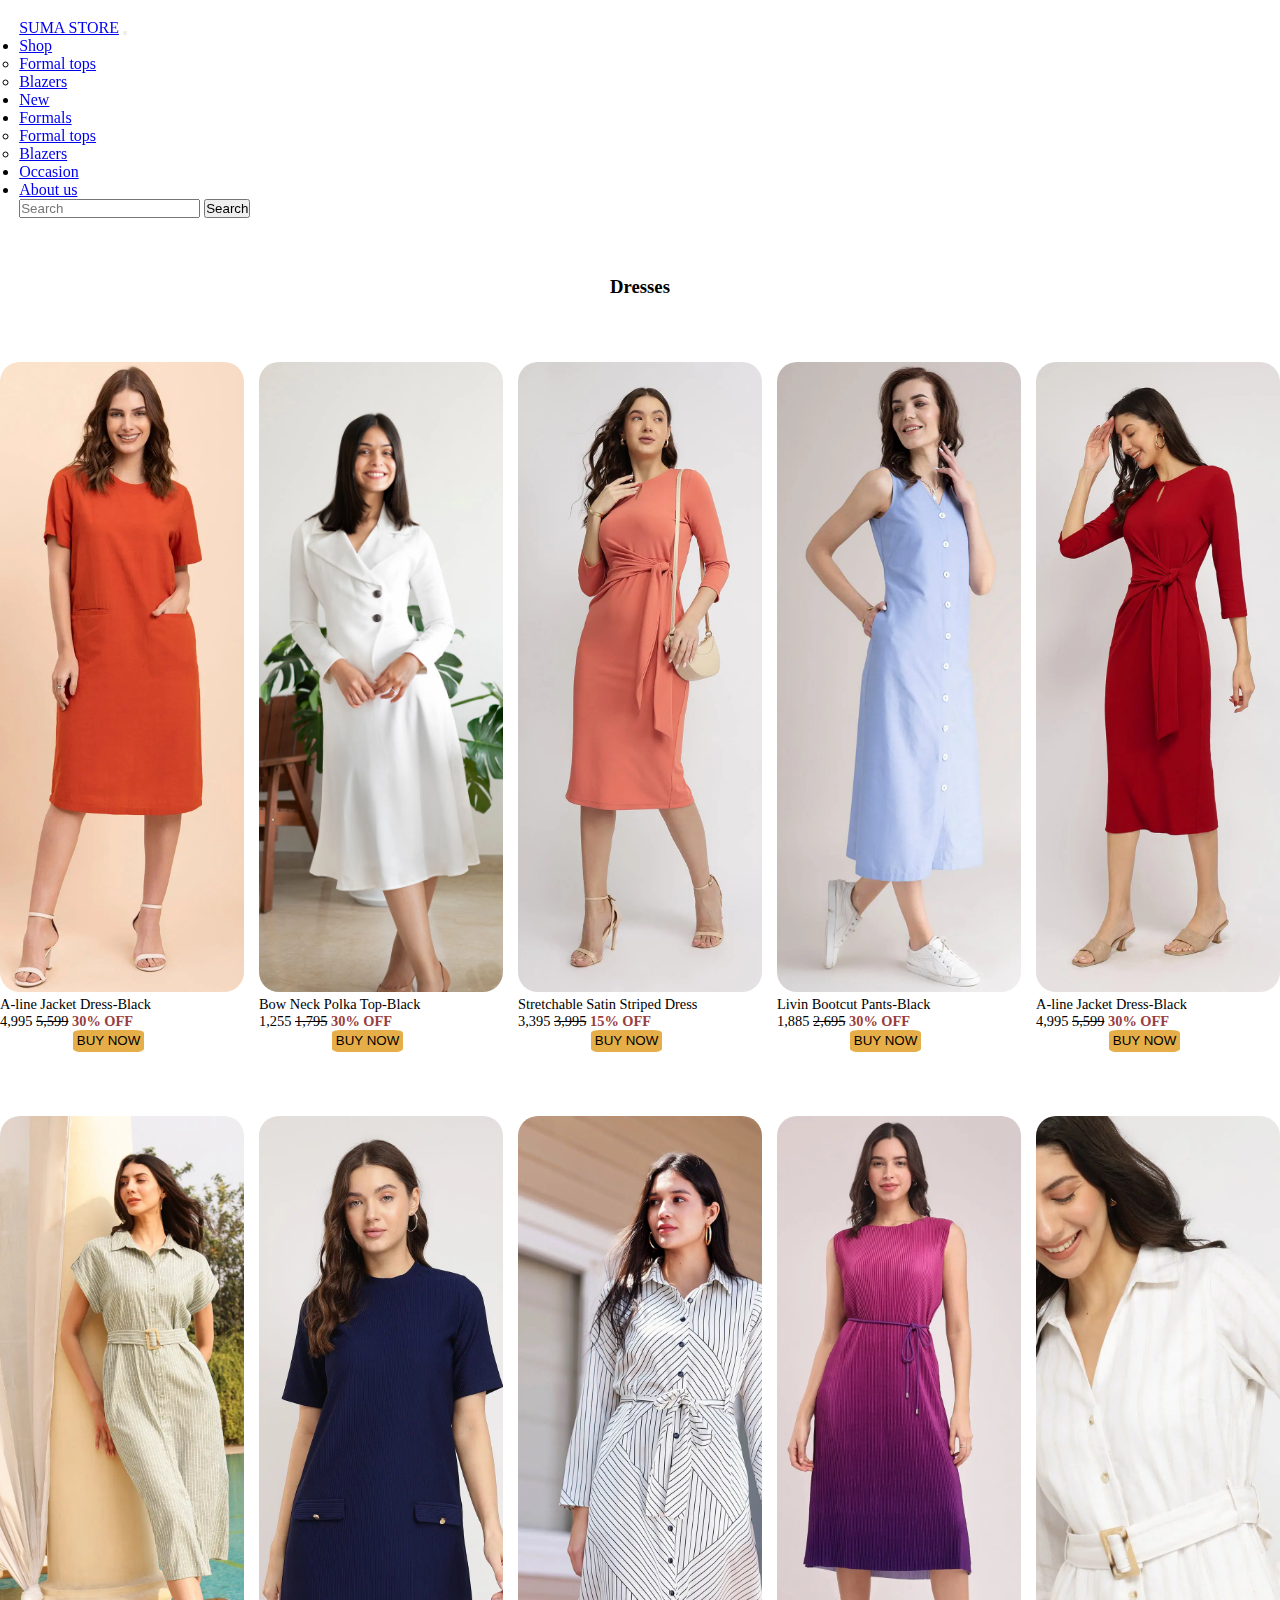
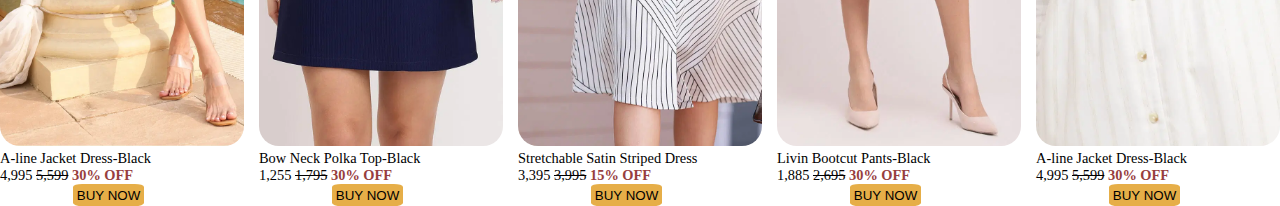
<file: dresses.html>
<!DOCTYPE html>
<html lang="en">
<head>
    <meta charset="UTF-8">
    <meta name="viewport" content="width=device-width, initial-scale=1.0">
    <link href="https://cdn.jsdelivr.net/npm/bootstrap@5.0.2/dist/css/bootstrap.min.css" rel="stylesheet" integrity="sha384-EVSTQN3/azprG1Anm3QDgpJLIm9Nao0Yz1ztcQTwFspd3yD65VohhpuuCOmLASjC" crossorigin="anonymous">
    <title>Document</title>
    <link rel="stylesheet" href="dresses.css">
</head>
<body>
    <!-- navbar -->
    <nav class="navbar navbar-expand-lg navbar-light bg-light">
        <div class="container-fluid">
          <a class="navbar-brand" href="index.html">SUMA STORE</a>
          <button class="navbar-toggler" type="button" data-bs-toggle="collapse" data-bs-target="#navbarSupportedContent" aria-controls="navbarSupportedContent" aria-expanded="false" aria-label="Toggle navigation">
            <span class="navbar-toggler-icon"></span>
          </button>
          <div class="collapse navbar-collapse" id="navbarSupportedContent">
            <ul class="navbar-nav me-auto mb-2 mb-lg-0">
              <li class="nav-item dropdown">
                <a class="nav-link dropdown-toggle" href="#" id="navbarDropdown" role="button" data-bs-toggle="dropdown" aria-expanded="false">Shop</a>
                <ul class="dropdown-menu" aria-labelledby="navbarDropdown">
                  <li><a class="dropdown-item" href="dresses.html">Formal tops</a></li>
                  <li><a class="dropdown-item" href="trousers.html">Blazers</a></li>
                </ul>
              </li>
              <li class="nav-item">
                <a class="nav-link active" aria-current="page" href="spring.html">New</a>
              </li>
              <li class="nav-item dropdown">
                <a class="nav-link dropdown-toggle" href="index.html" id="navbarDropdown" role="button" data-bs-toggle="dropdown" aria-expanded="false">
                  Formals
                </a>
                <ul class="dropdown-menu" aria-labelledby="navbarDropdown">
                  <li><a class="dropdown-item" href="formal.html">Formal tops</a></li>
                  <li><a class="dropdown-item" href="blazers.html">Blazers</a></li>
                </ul>
              </li>
              <li class="nav-item">
                <a class="nav-link active" aria-current="page" href="casual.html">Occasion</a>
              </li>
              <li class="nav-item">
                <a class="nav-link active" aria-current="page" href="about.html">About us</a>
              </li>
            </ul>
            <form class="d-flex">
              <input class="form-control me-2" type="search" placeholder="Search" aria-label="Search">
              <button class="btn btn-outline-success" type="submit">Search</button>
            </form>
          </div>
        </div>
      </nav>
      <h3 style="text-align: center; margin-top: 3%;">Dresses</h3>


      <div class="formals">
        <div class="for1 hover1">
        <img src="images/d1.webp" alt=""  data-aos="fade-up" class="img1">
        <p>A-line Jacket Dress-Black</p>
        <p><i class="fa-solid fa-indian-rupee-sign"></i>4,995 <del><i class="fa-solid fa-indian-rupee-sign"></i>5,599</del> <b style=" color:rgb(151, 62, 62);">30% OFF</b></p>
        <button class="btns">BUY NOW</button>
        </div>
        <div class="for1 hover2">
        <img src="images/d2.webp" alt="" data-aos="fade-up" >
        <p>Bow Neck Polka Top-Black </p>
        <p><i class="fa-solid fa-indian-rupee-sign"></i>1,255 <del><i class="fa-solid fa-indian-rupee-sign"></i>1,795</del> <b style="color: rgb(151, 62, 62);">30% OFF</b></p>
        <button class="btns">BUY NOW</button>
        </div>
        <div class="for1 hover3">
        <img src="images/d3.webp" alt="" data-aos="fade-up" >
        <p>Stretchable Satin Striped Dress</p>
        <p><i class="fa-solid fa-indian-rupee-sign"></i>3,395 <del><i class="fa-solid fa-indian-rupee-sign"></i>3,995</del> <b style="color: rgb(151, 62, 62);">15% OFF</b></p>
        <button class="btns">BUY NOW</button>
        </div>
        <div class="for1 hover4">
        <img src="images/d4.webp" alt="" data-aos="fade-up" >
        <p>Livin Bootcut Pants-Black</p>
        <p><i class="fa-solid fa-indian-rupee-sign"></i>1,885 <del><i class="fa-solid fa-indian-rupee-sign"></i>2,695</del> <b style="color: rgb(151, 62, 62);">30% OFF</b></p>
        <button class="btns">BUY NOW</button>
        </div>
        <div class="for1 hover5">
        <img src="images/d5.webp" alt=""  data-aos="fade-up" class="img1">
        <p>A-line Jacket Dress-Black</p>
        <p><i class="fa-solid fa-indian-rupee-sign"></i>4,995 <del><i class="fa-solid fa-indian-rupee-sign"></i>5,599</del> <b style=" color:rgb(151, 62, 62);">30% OFF</b></p>
        <button class="btns">BUY NOW</button>
        </div>
      </div>

      <div class="formals">
        <div class="for1 hover6">
        <img src="images/d6.webp" alt=""  data-aos="fade-up" class="img1">
        <p>A-line Jacket Dress-Black</p>
        <p><i class="fa-solid fa-indian-rupee-sign"></i>4,995 <del><i class="fa-solid fa-indian-rupee-sign"></i>5,599</del> <b style=" color:rgb(151, 62, 62);">30% OFF</b></p>
        <button class="btns">BUY NOW</button>
        </div>
        <div class="for1 hover7">
        <img src="images/d7.webp" alt="" data-aos="fade-up" >
        <p>Bow Neck Polka Top-Black </p>
        <p><i class="fa-solid fa-indian-rupee-sign"></i>1,255 <del><i class="fa-solid fa-indian-rupee-sign"></i>1,795</del> <b style="color: rgb(151, 62, 62);">30% OFF</b></p>
        <button class="btns">BUY NOW</button>
        </div>
        <div class="for1 hover8">
        <img src="images/d8.webp" alt="" data-aos="fade-up">
        <p>Stretchable Satin Striped Dress</p>
        <p><i class="fa-solid fa-indian-rupee-sign"></i>3,395 <del><i class="fa-solid fa-indian-rupee-sign"></i>3,995</del> <b style="color: rgb(151, 62, 62);">15% OFF</b></p>
        <button class="btns">BUY NOW</button>
        </div>
        <div class="for1 hover9">
        <img src="images/d9.webp" alt="" data-aos="fade-up" >
        <p>Livin Bootcut Pants-Black</p>
        <p><i class="fa-solid fa-indian-rupee-sign"></i>1,885 <del><i class="fa-solid fa-indian-rupee-sign"></i>2,695</del> <b style="color: rgb(151, 62, 62);">30% OFF</b></p>
        <button class="btns">BUY NOW</button>
        </div>
        <div class="for1 hover10">
        <img src="images/d10.webp" alt=""  data-aos="fade-up" class="img1">
        <p>A-line Jacket Dress-Black</p>
        <p><i class="fa-solid fa-indian-rupee-sign"></i>4,995 <del><i class="fa-solid fa-indian-rupee-sign"></i>5,599</del> <b style=" color:rgb(151, 62, 62);">30% OFF</b></p>
        <button class="btns">BUY NOW</button>
        </div>
      </div>
    <script src="https://cdn.jsdelivr.net/npm/bootstrap@5.0.2/dist/js/bootstrap.bundle.min.js" integrity="sha384-MrcW6ZMFYlzcLA8Nl+NtUVF0sA7MsXsP1UyJoMp4YLEuNSfAP+JcXn/tWtIaxVXM" crossorigin="anonymous"></script>
</body>
</html>
</file>
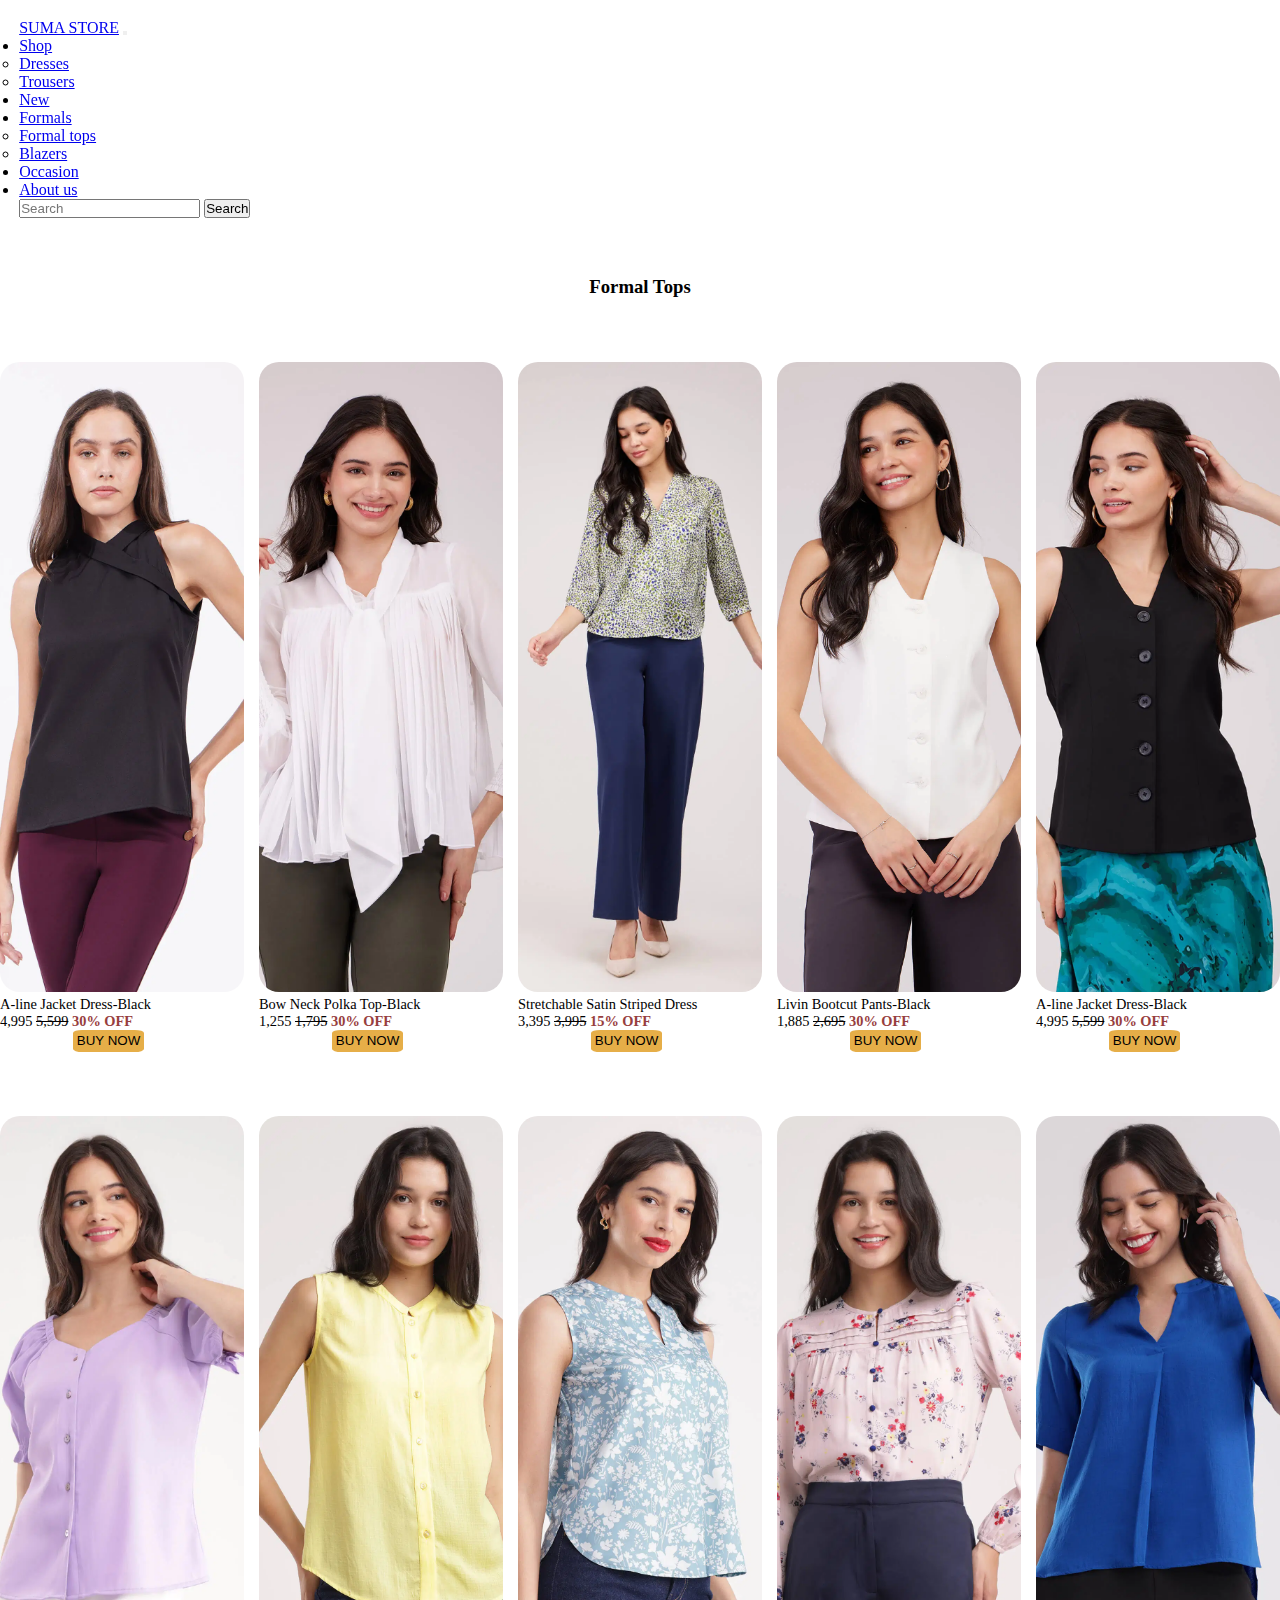
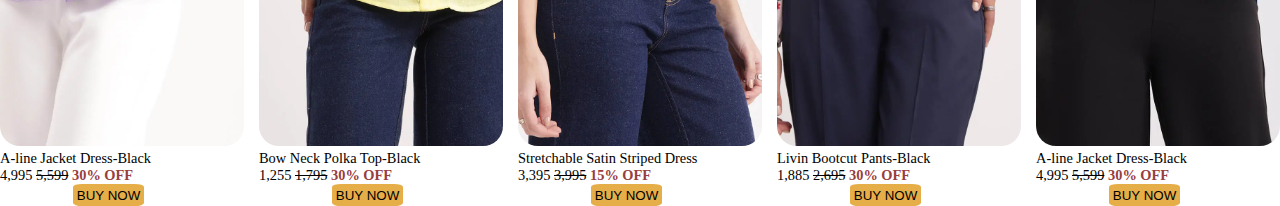
<file: formal.html>
<!DOCTYPE html>
<html lang="en">
<head>
    <meta charset="UTF-8">
    <meta name="viewport" content="width=device-width, initial-scale=1.0">
    <link href="https://cdn.jsdelivr.net/npm/bootstrap@5.0.2/dist/css/bootstrap.min.css" rel="stylesheet" integrity="sha384-EVSTQN3/azprG1Anm3QDgpJLIm9Nao0Yz1ztcQTwFspd3yD65VohhpuuCOmLASjC" crossorigin="anonymous">
    <title>Document</title>
    <link rel="stylesheet" href="formal.css">
</head>
<body>
    <!-- navbar -->
    <nav class="navbar navbar-expand-lg navbar-light bg-light">
        <div class="container-fluid">
          <a class="navbar-brand" href="index.html">SUMA STORE</a>
          <button class="navbar-toggler" type="button" data-bs-toggle="collapse" data-bs-target="#navbarSupportedContent" aria-controls="navbarSupportedContent" aria-expanded="false" aria-label="Toggle navigation">
            <span class="navbar-toggler-icon"></span>
          </button>
          <div class="collapse navbar-collapse" id="navbarSupportedContent">
            <ul class="navbar-nav me-auto mb-2 mb-lg-0">
              <li class="nav-item dropdown">
                <a class="nav-link dropdown-toggle" href="index.html" id="navbarDropdown" role="button" data-bs-toggle="dropdown" aria-expanded="false">Shop</a>
                <ul class="dropdown-menu" aria-labelledby="navbarDropdown">
                  <li><a class="dropdown-item" href="dresses.html">Dresses</a></li>
                  <li><a class="dropdown-item" href="trousers.html">Trousers</a></li>
                </ul>
              </li>
              <li class="nav-item">
                <a class="nav-link active" aria-current="page" href="spring.html">New</a>
              </li>
              <li class="nav-item dropdown">
                <a class="nav-link dropdown-toggle" href="#" id="navbarDropdown" role="button" data-bs-toggle="dropdown" aria-expanded="false">
                  Formals
                </a>
                <ul class="dropdown-menu" aria-labelledby="navbarDropdown">
                  <li><a class="dropdown-item" href="formal.html">Formal tops</a></li>
                  <li><a class="dropdown-item" href="blazers.html">Blazers</a></li>
                </ul>
              </li>
              <li class="nav-item">
                <a class="nav-link active" aria-current="page" href="casual.html">Occasion</a>
              </li>
              <li class="nav-item">
                <a class="nav-link active" aria-current="page" href="about.html">About us</a>
              </li>
            </ul>
            <form class="d-flex">
              <input class="form-control me-2" type="search" placeholder="Search" aria-label="Search">
              <button class="btn btn-outline-success" type="submit">Search</button>
            </form>
          </div>
        </div>
      </nav>

      <h3 style="text-align: center; margin-top: 3%;">Formal Tops</h3>


      <div class="formals">
        <div class="for1 hover1">
        <img src="images/f1.webp" alt=""  data-aos="fade-up" class="img1">
        <p>A-line Jacket Dress-Black</p>
        <p><i class="fa-solid fa-indian-rupee-sign"></i>4,995 <del><i class="fa-solid fa-indian-rupee-sign"></i>5,599</del> <b style=" color:rgb(151, 62, 62);">30% OFF</b></p>
        <button class="btns">BUY NOW</button>
        </div>
        <div class="for1 hover2">
        <img src="images/f2.webp" alt="" data-aos="fade-up" >
        <p>Bow Neck Polka Top-Black </p>
        <p><i class="fa-solid fa-indian-rupee-sign"></i>1,255 <del><i class="fa-solid fa-indian-rupee-sign"></i>1,795</del> <b style="color: rgb(151, 62, 62);">30% OFF</b></p>
        <button class="btns">BUY NOW</button>
        </div>
        <div class="for1 hover3">
        <img src="images/f3.webp" alt="" data-aos="fade-up" >
        <p>Stretchable Satin Striped Dress</p>
        <p><i class="fa-solid fa-indian-rupee-sign"></i>3,395 <del><i class="fa-solid fa-indian-rupee-sign"></i>3,995</del> <b style="color: rgb(151, 62, 62);">15% OFF</b></p>
        <button class="btns">BUY NOW</button>
        </div>
        <div class="for1 hover4">
        <img src="images/f4.webp" alt="" data-aos="fade-up" >
        <p>Livin Bootcut Pants-Black</p>
        <p><i class="fa-solid fa-indian-rupee-sign"></i>1,885 <del><i class="fa-solid fa-indian-rupee-sign"></i>2,695</del> <b style="color: rgb(151, 62, 62);">30% OFF</b></p>
        <button class="btns">BUY NOW</button>
        </div>
        <div class="for1 hover5">
        <img src="images/f5.webp" alt=""  data-aos="fade-up" class="img1">
        <p>A-line Jacket Dress-Black</p>
        <p><i class="fa-solid fa-indian-rupee-sign"></i>4,995 <del><i class="fa-solid fa-indian-rupee-sign"></i>5,599</del> <b style=" color:rgb(151, 62, 62);">30% OFF</b></p>
        <button class="btns">BUY NOW</button>
        </div>
      </div>

      <div class="formals">
        <div class="for1 hover6">
        <img src="images/f6.webp" alt=""  data-aos="fade-up" class="img1">
        <p>A-line Jacket Dress-Black</p>
        <p><i class="fa-solid fa-indian-rupee-sign"></i>4,995 <del><i class="fa-solid fa-indian-rupee-sign"></i>5,599</del> <b style=" color:rgb(151, 62, 62);">30% OFF</b></p>
        <button class="btns">BUY NOW</button>
        </div>
        <div class="for1 hover7">
        <img src="images/f7.webp" alt="" data-aos="fade-up" >
        <p>Bow Neck Polka Top-Black </p>
        <p><i class="fa-solid fa-indian-rupee-sign"></i>1,255 <del><i class="fa-solid fa-indian-rupee-sign"></i>1,795</del> <b style="color: rgb(151, 62, 62);">30% OFF</b></p>
        <button class="btns">BUY NOW</button>
        </div>
        <div class="for1 hover8">
        <img src="images/f8.webp" alt="" data-aos="fade-up">
        <p>Stretchable Satin Striped Dress</p>
        <p><i class="fa-solid fa-indian-rupee-sign"></i>3,395 <del><i class="fa-solid fa-indian-rupee-sign"></i>3,995</del> <b style="color: rgb(151, 62, 62);">15% OFF</b></p>
        <button class="btns">BUY NOW</button>
        </div>
        <div class="for1 hover9">
        <img src="images/f9.webp" alt="" data-aos="fade-up" >
        <p>Livin Bootcut Pants-Black</p>
        <p><i class="fa-solid fa-indian-rupee-sign"></i>1,885 <del><i class="fa-solid fa-indian-rupee-sign"></i>2,695</del> <b style="color: rgb(151, 62, 62);">30% OFF</b></p>
        <button class="btns">BUY NOW</button>
        </div>
        <div class="for1 hover10">
        <img src="images/f10.webp" alt=""  data-aos="fade-up" class="img1">
        <p>A-line Jacket Dress-Black</p>
        <p><i class="fa-solid fa-indian-rupee-sign"></i>4,995 <del><i class="fa-solid fa-indian-rupee-sign"></i>5,599</del> <b style=" color:rgb(151, 62, 62);">30% OFF</b></p>
        <button class="btns">BUY NOW</button>
        </div>
      </div>
    <script src="https://cdn.jsdelivr.net/npm/bootstrap@5.0.2/dist/js/bootstrap.bundle.min.js" integrity="sha384-MrcW6ZMFYlzcLA8Nl+NtUVF0sA7MsXsP1UyJoMp4YLEuNSfAP+JcXn/tWtIaxVXM" crossorigin="anonymous"></script>
</body>
</html>
</file>
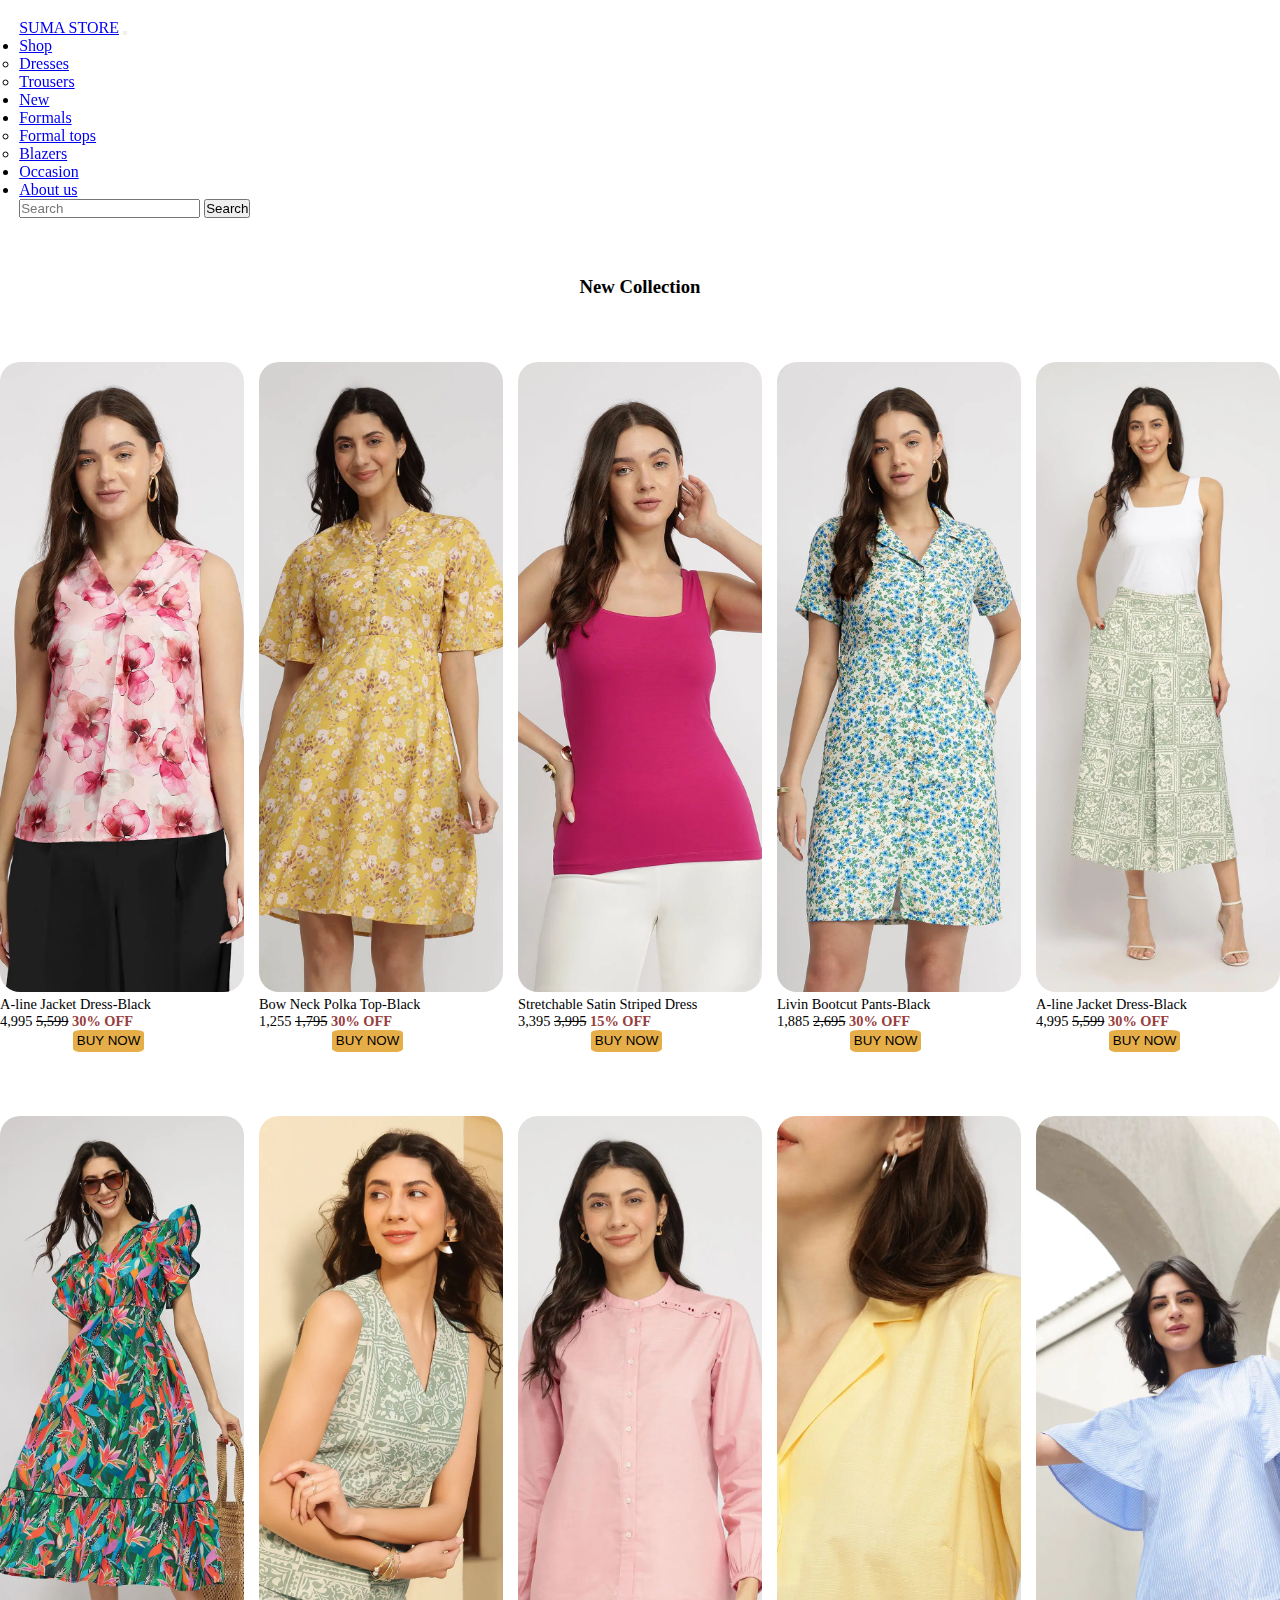
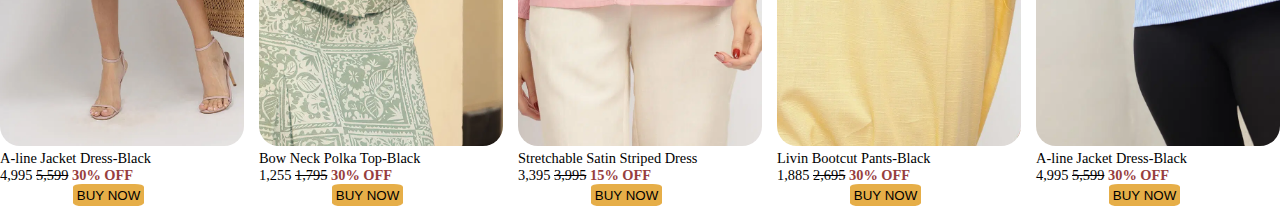
<file: spring.html>
<!DOCTYPE html>
<html lang="en">
<head>
    <meta charset="UTF-8">
    <meta name="viewport" content="width=device-width, initial-scale=1.0">
    <link href="https://cdn.jsdelivr.net/npm/bootstrap@5.0.2/dist/css/bootstrap.min.css" rel="stylesheet" integrity="sha384-EVSTQN3/azprG1Anm3QDgpJLIm9Nao0Yz1ztcQTwFspd3yD65VohhpuuCOmLASjC" crossorigin="anonymous">
    <title>Document</title>
    <link rel="stylesheet" href="spring.css">
</head>
<body>
    <!-- navbar -->
    <nav class="navbar navbar-expand-lg navbar-light bg-light">
        <div class="container-fluid">
          <a class="navbar-brand" href="index.html">SUMA STORE</a>
          <button class="navbar-toggler" type="button" data-bs-toggle="collapse" data-bs-target="#navbarSupportedContent" aria-controls="navbarSupportedContent" aria-expanded="false" aria-label="Toggle navigation">
            <span class="navbar-toggler-icon"></span>
          </button>
          <div class="collapse navbar-collapse" id="navbarSupportedContent">
            <ul class="navbar-nav me-auto mb-2 mb-lg-0">
              <li class="nav-item dropdown">
                <a class="nav-link dropdown-toggle" href="index.html" id="navbarDropdown" role="button" data-bs-toggle="dropdown" aria-expanded="false">Shop</a>
                <ul class="dropdown-menu" aria-labelledby="navbarDropdown">
                  <li><a class="dropdown-item" href="dresses.html">Dresses</a></li>
                  <li><a class="dropdown-item" href="trousers.html">Trousers</a></li>
                </ul>
              </li>
              <li class="nav-item">
                <a class="nav-link active" aria-current="page" href="spring.html">New</a>
              </li>
              <li class="nav-item dropdown">
                <a class="nav-link dropdown-toggle" href="#" id="navbarDropdown" role="button" data-bs-toggle="dropdown" aria-expanded="false">
                  Formals
                </a>
                <ul class="dropdown-menu" aria-labelledby="navbarDropdown">
                  <li><a class="dropdown-item" href="formal.html">Formal tops</a></li>
                  <li><a class="dropdown-item" href="blazers.html">Blazers</a></li>
                </ul>
              </li>
              <li class="nav-item">
                <a class="nav-link active" aria-current="page" href="casual.html">Occasion</a>
              </li>
              <li class="nav-item">
                <a class="nav-link active" aria-current="page" href="about.html">About us</a>
              </li>
            </ul>
            <form class="d-flex">
              <input class="form-control me-2" type="search" placeholder="Search" aria-label="Search">
              <button class="btn btn-outline-success" type="submit">Search</button>
            </form>
          </div>
        </div>
      </nav>
      <h3 style="text-align: center; margin-top: 3%;">New Collection</h3>




      <div class="formals">
        <div class="for1 hover1">
        <img src="images/s1.webp" alt=""  data-aos="fade-up" class="img1">
        <p>A-line Jacket Dress-Black</p>
        <p><i class="fa-solid fa-indian-rupee-sign"></i>4,995 <del><i class="fa-solid fa-indian-rupee-sign"></i>5,599</del> <b style=" color:rgb(151, 62, 62);">30% OFF</b></p>
        <button class="btns">BUY NOW</button>
        </div>
        <div class="for1 hover2">
        <img src="images/s2.webp" alt="" data-aos="fade-up" >
        <p>Bow Neck Polka Top-Black </p>
        <p><i class="fa-solid fa-indian-rupee-sign"></i>1,255 <del><i class="fa-solid fa-indian-rupee-sign"></i>1,795</del> <b style="color: rgb(151, 62, 62);">30% OFF</b></p>
        <button class="btns">BUY NOW</button>
        </div>
        <div class="for1 hover3">
        <img src="images/s3.webp" alt="" data-aos="fade-up" >
        <p>Stretchable Satin Striped Dress</p>
        <p><i class="fa-solid fa-indian-rupee-sign"></i>3,395 <del><i class="fa-solid fa-indian-rupee-sign"></i>3,995</del> <b style="color: rgb(151, 62, 62);">15% OFF</b></p>
        <button class="btns">BUY NOW</button>
        </div>
        <div class="for1 hover4">
        <img src="images/s4.webp" alt="" data-aos="fade-up" >
        <p>Livin Bootcut Pants-Black</p>
        <p><i class="fa-solid fa-indian-rupee-sign"></i>1,885 <del><i class="fa-solid fa-indian-rupee-sign"></i>2,695</del> <b style="color: rgb(151, 62, 62);">30% OFF</b></p>
        <button class="btns">BUY NOW</button>
        </div>
        <div class="for1 hover5">
        <img src="images/s5.webp" alt=""  data-aos="fade-up" class="img1">
        <p>A-line Jacket Dress-Black</p>
        <p><i class="fa-solid fa-indian-rupee-sign"></i>4,995 <del><i class="fa-solid fa-indian-rupee-sign"></i>5,599</del> <b style=" color:rgb(151, 62, 62);">30% OFF</b></p>
        <button class="btns">BUY NOW</button>
        </div>
      </div>

      <div class="formals">
        <div class="for1 hover6">
        <img src="images/s6.webp" alt=""  data-aos="fade-up" class="img1">
        <p>A-line Jacket Dress-Black</p>
        <p><i class="fa-solid fa-indian-rupee-sign"></i>4,995 <del><i class="fa-solid fa-indian-rupee-sign"></i>5,599</del> <b style=" color:rgb(151, 62, 62);">30% OFF</b></p>
        <button class="btns">BUY NOW</button>
        </div>
        <div class="for1 hover7">
        <img src="images/s7.webp" alt="" data-aos="fade-up" >
        <p>Bow Neck Polka Top-Black </p>
        <p><i class="fa-solid fa-indian-rupee-sign"></i>1,255 <del><i class="fa-solid fa-indian-rupee-sign"></i>1,795</del> <b style="color: rgb(151, 62, 62);">30% OFF</b></p>
        <button class="btns">BUY NOW</button>
        </div>
        <div class="for1 hover8">
        <img src="images/s8.webp" alt="" data-aos="fade-up">
        <p>Stretchable Satin Striped Dress</p>
        <p><i class="fa-solid fa-indian-rupee-sign"></i>3,395 <del><i class="fa-solid fa-indian-rupee-sign"></i>3,995</del> <b style="color: rgb(151, 62, 62);">15% OFF</b></p>
        <button class="btns">BUY NOW</button>
        </div>
        <div class="for1 hover9">
        <img src="images/s9.webp" alt="" data-aos="fade-up" >
        <p>Livin Bootcut Pants-Black</p>
        <p><i class="fa-solid fa-indian-rupee-sign"></i>1,885 <del><i class="fa-solid fa-indian-rupee-sign"></i>2,695</del> <b style="color: rgb(151, 62, 62);">30% OFF</b></p>
        <button class="btns">BUY NOW</button>
        </div>
        <div class="for1 hover10">
        <img src="images/s10.webp" alt=""  data-aos="fade-up" class="img1">
        <p>A-line Jacket Dress-Black</p>
        <p><i class="fa-solid fa-indian-rupee-sign"></i>4,995 <del><i class="fa-solid fa-indian-rupee-sign"></i>5,599</del> <b style=" color:rgb(151, 62, 62);">30% OFF</b></p>
        <button class="btns">BUY NOW</button>
        </div>
      </div>
    <script src="https://cdn.jsdelivr.net/npm/bootstrap@5.0.2/dist/js/bootstrap.bundle.min.js" integrity="sha384-MrcW6ZMFYlzcLA8Nl+NtUVF0sA7MsXsP1UyJoMp4YLEuNSfAP+JcXn/tWtIaxVXM" crossorigin="anonymous"></script>
</body>
</html>
</file>
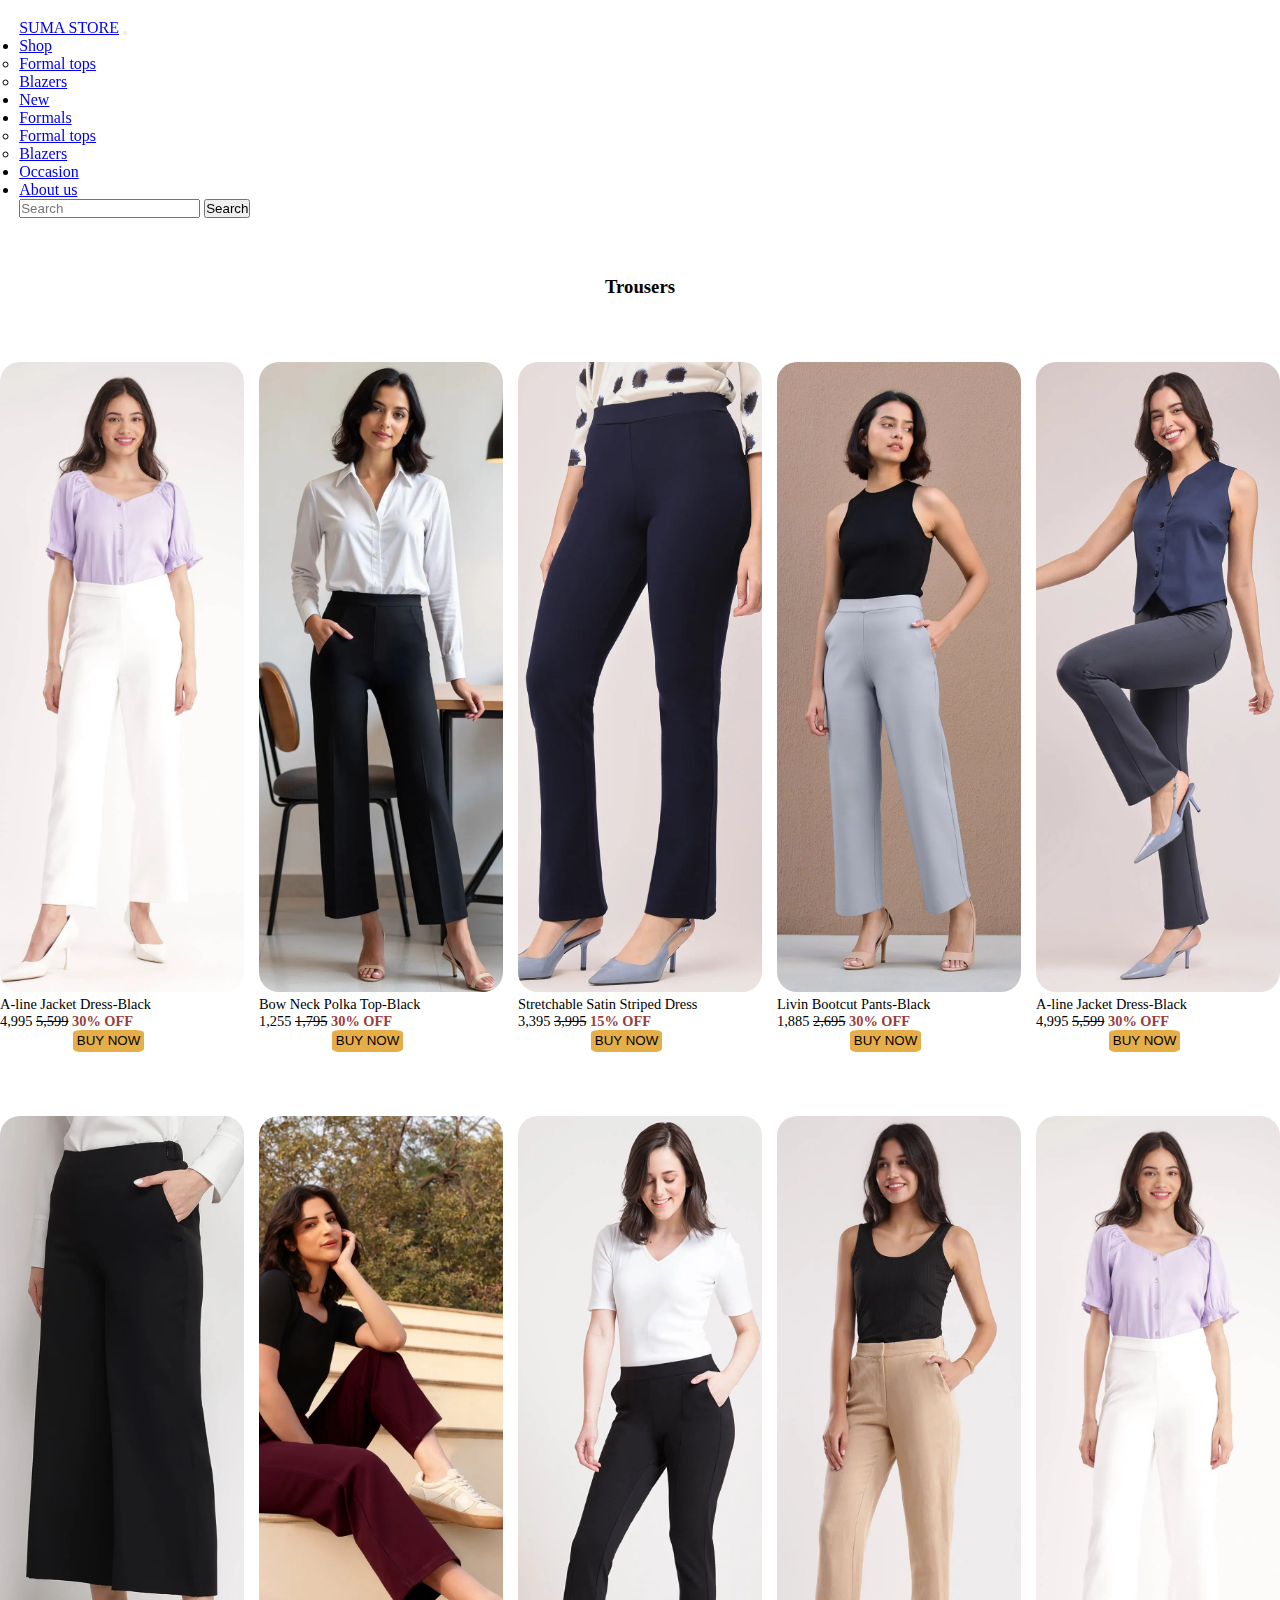
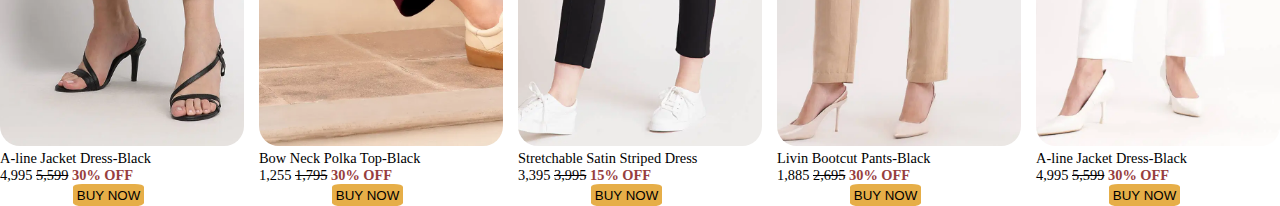
<file: trousers.html>
<!DOCTYPE html>
<html lang="en">
<head>
    <meta charset="UTF-8">
    <meta name="viewport" content="width=device-width, initial-scale=1.0">
    <link href="https://cdn.jsdelivr.net/npm/bootstrap@5.0.2/dist/css/bootstrap.min.css" rel="stylesheet" integrity="sha384-EVSTQN3/azprG1Anm3QDgpJLIm9Nao0Yz1ztcQTwFspd3yD65VohhpuuCOmLASjC" crossorigin="anonymous">
    <title>Document</title>
    <link rel="stylesheet" href="trousers.css">
</head>
<body>
    <!-- navbar -->
    <nav class="navbar navbar-expand-lg navbar-light bg-light">
        <div class="container-fluid">
          <a class="navbar-brand" href="index.html">SUMA STORE</a>
          <button class="navbar-toggler" type="button" data-bs-toggle="collapse" data-bs-target="#navbarSupportedContent" aria-controls="navbarSupportedContent" aria-expanded="false" aria-label="Toggle navigation">
            <span class="navbar-toggler-icon"></span>
          </button>
          <div class="collapse navbar-collapse" id="navbarSupportedContent">
            <ul class="navbar-nav me-auto mb-2 mb-lg-0">
              <li class="nav-item dropdown">
                <a class="nav-link dropdown-toggle" href="#" id="navbarDropdown" role="button" data-bs-toggle="dropdown" aria-expanded="false">Shop</a>
                <ul class="dropdown-menu" aria-labelledby="navbarDropdown">
                  <li><a class="dropdown-item" href="dresses.html">Formal tops</a></li>
                  <li><a class="dropdown-item" href="trousers.html">Blazers</a></li>
                </ul>
              </li>
              <li class="nav-item">
                <a class="nav-link active" aria-current="page" href="spring.html">New</a>
              </li>
              <li class="nav-item dropdown">
                <a class="nav-link dropdown-toggle" href="#" id="navbarDropdown" role="button" data-bs-toggle="dropdown" aria-expanded="false">
                  Formals
                </a>
                <ul class="dropdown-menu" aria-labelledby="navbarDropdown">
                  <li><a class="dropdown-item" href="formal.html">Formal tops</a></li>
                  <li><a class="dropdown-item" href="blazers.html">Blazers</a></li>
                </ul>
              </li>
              <li class="nav-item">
                <a class="nav-link active" aria-current="page" href="casual.html">Occasion</a>
              </li>
              <li class="nav-item">
                <a class="nav-link active" aria-current="page" href="about.html">About us</a>
              </li>
            </ul>
            <form class="d-flex">
              <input class="form-control me-2" type="search" placeholder="Search" aria-label="Search">
              <button class="btn btn-outline-success" type="submit">Search</button>
            </form>
          </div>
        </div>
      </nav>


      <h3 style="text-align: center; margin-top: 3%;">Trousers</h3>
      






      <div class="formals">
        <div class="for1 hover1">
        <img src="images/t1.webp" alt=""  data-aos="fade-up" class="img1">
        <p>A-line Jacket Dress-Black</p>
        <p><i class="fa-solid fa-indian-rupee-sign"></i>4,995 <del><i class="fa-solid fa-indian-rupee-sign"></i>5,599</del> <b style=" color:rgb(151, 62, 62);">30% OFF</b></p>
        <button class="btns">BUY NOW</button>
        </div>
        <div class="for1 hover2">
        <img src="images/t2.webp" alt="" data-aos="fade-up" >
        <p>Bow Neck Polka Top-Black </p>
        <p><i class="fa-solid fa-indian-rupee-sign"></i>1,255 <del><i class="fa-solid fa-indian-rupee-sign"></i>1,795</del> <b style="color: rgb(151, 62, 62);">30% OFF</b></p>
        <button class="btns">BUY NOW</button>
        </div>
        <div class="for1 hover3">
        <img src="images/t3.webp" alt="" data-aos="fade-up" >
        <p>Stretchable Satin Striped Dress</p>
        <p><i class="fa-solid fa-indian-rupee-sign"></i>3,395 <del><i class="fa-solid fa-indian-rupee-sign"></i>3,995</del> <b style="color: rgb(151, 62, 62);">15% OFF</b></p>
        <button class="btns">BUY NOW</button>
        </div>
        <div class="for1 hover4">
        <img src="images/t4.webp" alt="" data-aos="fade-up" >
        <p>Livin Bootcut Pants-Black</p>
        <p><i class="fa-solid fa-indian-rupee-sign"></i>1,885 <del><i class="fa-solid fa-indian-rupee-sign"></i>2,695</del> <b style="color: rgb(151, 62, 62);">30% OFF</b></p>
        <button class="btns">BUY NOW</button>
        </div>
        <div class="for1 hover5">
        <img src="images/t5.webp" alt=""  data-aos="fade-up" class="img1">
        <p>A-line Jacket Dress-Black</p>
        <p><i class="fa-solid fa-indian-rupee-sign"></i>4,995 <del><i class="fa-solid fa-indian-rupee-sign"></i>5,599</del> <b style=" color:rgb(151, 62, 62);">30% OFF</b></p>
        <button class="btns">BUY NOW</button>
        </div>
      </div>

      <div class="formals">
        <div class="for1 hover6">
        <img src="images/t6.webp" alt=""  data-aos="fade-up" class="img1">
        <p>A-line Jacket Dress-Black</p>
        <p><i class="fa-solid fa-indian-rupee-sign"></i>4,995 <del><i class="fa-solid fa-indian-rupee-sign"></i>5,599</del> <b style=" color:rgb(151, 62, 62);">30% OFF</b></p>
        <button class="btns">BUY NOW</button>
        </div>
        <div class="for1 hover7">
        <img src="images/t7.webp" alt="" data-aos="fade-up" >
        <p>Bow Neck Polka Top-Black </p>
        <p><i class="fa-solid fa-indian-rupee-sign"></i>1,255 <del><i class="fa-solid fa-indian-rupee-sign"></i>1,795</del> <b style="color: rgb(151, 62, 62);">30% OFF</b></p>
        <button class="btns">BUY NOW</button>
        </div>
        <div class="for1 hover8">
        <img src="images/t8.webp" alt="" data-aos="fade-up">
        <p>Stretchable Satin Striped Dress</p>
        <p><i class="fa-solid fa-indian-rupee-sign"></i>3,395 <del><i class="fa-solid fa-indian-rupee-sign"></i>3,995</del> <b style="color: rgb(151, 62, 62);">15% OFF</b></p>
        <button class="btns">BUY NOW</button>
        </div>
        <div class="for1 hover9">
        <img src="images/t9.webp" alt="" data-aos="fade-up" >
        <p>Livin Bootcut Pants-Black</p>
        <p><i class="fa-solid fa-indian-rupee-sign"></i>1,885 <del><i class="fa-solid fa-indian-rupee-sign"></i>2,695</del> <b style="color: rgb(151, 62, 62);">30% OFF</b></p>
        <button class="btns">BUY NOW</button>
        </div>
        <div class="for1 hover10">
        <img src="images/t1.webp" alt=""  data-aos="fade-up" class="img1">
        <p>A-line Jacket Dress-Black</p>
        <p><i class="fa-solid fa-indian-rupee-sign"></i>4,995 <del><i class="fa-solid fa-indian-rupee-sign"></i>5,599</del> <b style=" color:rgb(151, 62, 62);">30% OFF</b></p>
        <button class="btns">BUY NOW</button>
        </div>
      </div>
    <script src="https://cdn.jsdelivr.net/npm/bootstrap@5.0.2/dist/js/bootstrap.bundle.min.js" integrity="sha384-MrcW6ZMFYlzcLA8Nl+NtUVF0sA7MsXsP1UyJoMp4YLEuNSfAP+JcXn/tWtIaxVXM" crossorigin="anonymous"></script>
</body>
</html>
</file>
<file: main.css>
*{
    margin: 0;
    padding: 0;
    box-sizing: border-box;
}
.navbar{
    justify-content: space-between;
    position: sticky;
    z-index: 5;
    top: 0px;
    padding: 1.5%;
}
.icon{
    color: black;
    font-size: 1.3rem;
}
img{
    object-fit: cover;
}
.radius-img{
    display: flex;
    justify-content: center;
    margin-top: 3%;
}
.radius{
    width: 10%;
    object-fit: cover;
}
.category{
    display: flex;
    justify-content: center;
    gap: 35px;
    margin-top: 5%;
}
.category img{
    width: 22%;
    object-fit: cover;
}
.title{
    text-align: center;
    font-weight: 400;
    font-size: 1.6rem;
    margin-top: 5%;
}
.formals{
    display: flex;
    justify-content: center;
    gap: 15px;
    margin-top: 5%;
}
.formals div{
    width: 23%;
}
.for1 img{
    object-fit: cover;
    border-radius: 20px;
    width: 100%;
    height: 70vh;
}
.view{
    border: 1px solid #242222;
    padding: 1%;
    width: 10%;
    text-align: center;
    margin: auto;
    margin-top: 1.5%;
}
.banner{
    width: 100%;
    height: 70vh;
    margin-top: 2%;
}
.banner img{
    object-fit: cover;
    width: 100%;
}
.styles{
    display: flex;
    gap: 18px;
}
.styles img{
    object-fit: cover;
    width: 100%;
    height: 90vh;
}
.nearest img{
    width: 100%;
    margin-top: 3%;
}
.hover1:hover>img{
    content: url(images/z1.webp);
}
.hover2:hover>img{
    content: url(images/z2.webp);
}
.hover3:hover>img{
    content: url(images/z3.webp);
}
.hover4:hover>img{
    content: url(images/z4.webp);
}
.hover1,.hover2,.hover3,.hover4{
    font-size: 0.9rem;
}
.popular{
    font-size: 1.5rem;
    font-weight: 450;
    text-align: center;
    margin-top: 3%;
}
.popular1{
    display: flex;
    gap: 15px;
    justify-content: center;
    margin-top: 1.5%;
}
.popular1 img{
    border-radius: 20px;
    width: 100%;
}
.phover1:hover>img{
    content: url(images/h1.webp);
}
.phover2:hover>img{
    content: url(images/h2.webp);
}
.phover3:hover>img{
    content: url(images/h3.webp);
}
.phover4:hover>img{
    content: url(images/h4.webp);
}
.phover1 p,.phover2 p,.phover3 p,.phover4 p{
    font-size: 0.9rem;
}
.views>p{
    margin-top: 3%;
    text-align: center;
    font-size: 1.5rem;
    font-weight: 350;
}
.details{
    text-align: center;
}
.details>img{
    height: 30vh;
}
.reviews{
    display: flex;
    gap: 18px;
    margin-top: 3%;
}
.reviews>div{
    width: 24%;
}
.reviews img{
    object-fit: cover;
    border-top-left-radius: 30px;
    border-bottom-right-radius: 30px;
    width: 100%;
}
.reviews p{
    font-size: 0.9rem;
}
.footer{
    display: flex;
    justify-content: center;
    gap: 18px;
    margin-top: 3%;
    box-shadow: 0px 0px 0px 0.2px gray;
}
.footer>div{
    width: 23%;
    margin-top: 3%;
}
.f1 h2,.f2 h2,.f3 h2{
    font-size: 1rem;
}
.f1 p,.f2 p,.f3 p,.f4 p{
    font-size: 0.8rem;
}
.f4 h3{
    font-size: 1.5rem;
}
.f5{
    font-size: 0.6rem !important;
}
.powered{
    background-color: black;
    color: white;
    padding : 1.9%;
    text-align: center;
}
@media screen and (width<576px){
    .category{
        flex-direction: column;
    }
    .category img{
        width: 100%;
    }
    .formals{
        flex-direction: column;
    }
    .banner{
        width: 100%;
        height: 100vh;
    }
    .formals>div{
        width: 100%;
    }
    .formals>div>p{
        text-align: center;
    }
    .styles{
        flex-direction: column;
    }
    .view{
        width: 30%;
        padding: 2%;
    }
    .banner{
        width: 100%;
        height: 50vh;
    }
    .banner>img{
        height: 75%;
    }
    .styles{
        margin-top: -5%;
    }
    .nearest{
        height: 30vh;
    }
    .nearest>img{
        height: 80%;
    }
    .popular1{
        flex-direction: column;
    }
    .popular1>div{
        width: 100%;
    }
    .popular1>div>p{
        text-align: center;
    }
    .details{
        width: 100%;
    }
    .details{
        width: 100%;
    }
    .reviews{
        flex-direction: column;
    }
    .reviews>div{
        width: 100%;
    }
    .footer{
        flex-direction: column;
    }
    .footer>div{
        width: 100%;
        text-align: center;
    }
}
</file>
<file: about.css>
*{
    margin: 0;
    padding: 0;
    box-sizing: border-box;
   }
   .navbar{
    justify-content: space-between;
    position: sticky;
    z-index: 5;
    top: 0px;
    padding: 1.5%;
   }
   .india{
    width: 99%;
    height: 100vh;
   }
   .india>img{
    width: 100%;
    height: 88vh;
   }
   .fit{
    display: flex;
    justify-content: space-between;
    gap: 4%;
    width: 99%;
    height: 80vh;
   }
   .fit>div{
    width: 50%;
   }
   .fitchild>p{
    font-size: 1.1rem;
    font-weight: 500;
    font-style: oblique;
    margin-top: 30%;
   }
   .fitchild>img{
    width: 85%;
    height: 70vh;
   }
   .fit1{
    display: flex;
    justify-content: space-between;
    gap: 4%;
    width: 99%;
    height: 80vh;
   }
   .fit1>div{
    width: 50%;
   }
   .fitchild1>p{
    font-size: 1.1rem;
    font-weight: 500;
    font-style: oblique;
    margin-top: 30%;
   }
   .fitchild1>img{
    width: 85%;
    height: 70vh;
   }
   .fit2{
    display: flex;
    justify-content: space-between;
    gap: 4%;
    width: 99%;
    height: 80vh;
   }
   .fit2>div{
    width: 50%;
   }
   .fitchild2>p{
    font-size: 1.1rem;
    font-weight: 500;
    font-style: oblique;
    margin-top: 30%;
   }
   .fitchild2>img{
    width: 85%;
    height: 70vh;
   }
   .formals{
    display: flex;
    justify-content: center;
    gap: 15px;
    margin-top: 5%;
}
.formals div{
    width: 23%;
}
.for1 img{
    object-fit: cover;
    border-radius: 20px;
    width: 100%;
    height: 70vh;
}
.hover1,.hover2,.hover3,.hover4{
    font-size: 0.9rem;
}
.hover1:hover>img{
    content: url(images/abo1.webp);
}
.hover2:hover>img{
    content: url(images/abo2.webp);
}
.hover3:hover>img{
    content: url(images/abo3.webp);
}
.hover4:hover>img{
    content: url(images/abo4.webp);
}
.footer{
    display: flex;
    justify-content: center;
    gap: 18px;
    margin-top: 3%;
    box-shadow: 0px 0px 0px 0.2px gray;
}
.shopnow{
    background-color: black;
    color: white;
    padding: 1%;
    width: 15%;
    margin: auto;
}
.footer>div{
    width: 23%;
    margin-top: 3%;
}
.f1 h2,.f2 h2,.f3 h2{
    font-size: 1rem;
}
.f1 p,.f2 p,.f3 p,.f4 p{
    font-size: 0.8rem;
}
.f4 h3{
    font-size: 1.5rem;
}
.f5{
    font-size: 0.6rem !important;
}
.powered{
    background-color: black;
    color: white;
    padding : 1.9%;
    text-align: center;
}
@media screen and (width<576px){
    .fit{
        flex-direction: column;
    }
    .fitchild>p{
        text-align: center;
        margin-top: -5%;
    }
    .fitchild>img{
        width: 90%;
        margin-left: 6%;
    }
    .fit>div{
        width: 100%;
    }
    .fit1{
        flex-direction: column;
    }
    .fitchild1>p{
        text-align: center;
        margin-top: 10%;
    }
    .fitchild1>img{
        margin-top: 50%;
        width: 90%;
        margin-left: 6%;
    }
    .fit1>div{
        width: 100%;
    }
    .find{
        margin-top: 180%;
    }
    .fit2{
        flex-direction: column;
    }
    .fitchild2>p{
        text-align: center;
        margin-top: 120%;
    }
    .fitchild2>img{
        width: 90%;
        margin-left: 6%;
        margin-top: 9%;
    }
    .fit2>div{
        width: 100%;
    }
    .formals{
        margin-top: 10%;
        flex-direction: column;
    }
    .formals>div{
        width: 100%;
    }
    .shopnow{
        width: 50%;
    }
    .hover1,.hover2,.hover3,.hover4,.hover5,.hover6,.hover7,.hover8,.hover9,.hover10{
        text-align: center;
    }
    .footer{
        flex-direction: column;
        margin-top: 10%;
    }
    .footer>div{
        width: 100%;
        text-align: center;
    }
}
</file>
<file: blazers.css>
*{
    margin: 0;
    padding: 0;
    box-sizing: border-box;
   }
   .navbar{
    justify-content: space-between;
    position: sticky;
    z-index: 5;
    top: 0px;
    padding: 1.5%;
   }
   .formals{
    display: flex;
    justify-content: center;
    gap: 15px;
    margin-top: 5%;
}
.formals div{
    width: 23%;
}
.for1 img{
    object-fit: cover;
    border-radius: 20px;
    width: 100%;
    height: 70vh;
}
.hover1,.hover2,.hover3,.hover4,.hover5{
    font-size: 0.9rem;
}
.hover1:hover>img{
    content: url(images/lo1.webp);
}
.hover2:hover>img{
    content: url(images/lo2.webp);
}
.hover3:hover>img{
    content: url(images/lo3.webp);
}
.hover4:hover>img{
    content: url(images/lo4.webp);
}
.hover5:hover>img{
    content: url(images/lo5.webp);
}
.hover6,.hover7,.hover8,.hover9,.hover10{
    font-size: 0.9rem;
}
.hover6:hover>img{
    content: url(images/lo6.webp);
}
.hover7:hover>img{
    content: url(images/lo7.webp);
}
.hover8:hover>img{
    content: url(images/lo8.webp);
}
.hover9:hover>img{
    content: url(images/lo9.webp);
}
.hover10:hover>img{
    content: url(images/lo10.webp);
}
.btns{
    background-color: rgb(230, 174, 72);
    border-radius: 13%;
    text-align: center;
    padding: 1.5%;
    border: none;
    margin-left: 30%;
}
@media screen and (width<576px){
    .formals{
        flex-direction: column;
    }
    .formals>div{
        width: 100%;
    }
    .hover1,.hover2,.hover3,.hover4,.hover5,.hover6,.hover7,.hover8,.hover9,.hover10{
        text-align: center;
    }
    .btns{
        margin-left: -1%;
    }
}
</file>
<file: casual.css>
*{
    margin: 0;
    padding: 0;
    box-sizing: border-box;
   }
   .navbar{
    justify-content: space-between;
    position: sticky;
    z-index: 5;
    top: 0px;
    padding: 1.5%;
   }
   .formals{
    display: flex;
    justify-content: center;
    gap: 15px;
    margin-top: 5%;
}
.formals div{
    width: 23%;
}
.for1 img{
    object-fit: cover;
    border-radius: 20px;
    width: 100%;
    height: 70vh;
}
.hover1,.hover2,.hover3,.hover4,.hover5{
    font-size: 0.9rem;
}
.hover1:hover>img{
    content: url(images/c7.webp);
}
.hover2:hover>img{
    content: url(images/c8.webp);
}
.hover3:hover>img{
    content: url(images/c9.webp);
}
.hover4:hover>img{
    content: url(images/c10.webp);
}
.hover5:hover>img{
    content: url(images/c11.webp);
}
.hover6,.hover7,.hover8,.hover9,.hover10{
    font-size: 0.9rem;
}
.hover6:hover>img{
    content: url(images/co5.webp);
}
.hover7:hover>img{
    content: url(images/co6.webp);
}
.hover8:hover>img{
    content: url(images/co7.webp);
}
.hover9:hover>img{
    content: url(images/co8.webp);
}
.hover10:hover>img{
    content: url(images/co9.webp);
}
.btns{
    background-color: rgb(230, 174, 72);
    border-radius: 13%;
    text-align: center;
    padding: 1.5%;
    border: none;
    margin-left: 30%;
}
@media screen and (width<576px){
    .formals{
        flex-direction: column;
    }
    .formals>div{
        width: 100%;
    }
    .hover1,.hover2,.hover3,.hover4,.hover5,.hover6,.hover7,.hover8,.hover9,.hover10{
        text-align: center;
    }
    .btns{
        margin-left: -1%;
    }
}
</file>
<file: dresses.css>
*{
    margin: 0;
    padding: 0;
    box-sizing: border-box;
   }
   .navbar{
    justify-content: space-between;
    position: sticky;
    z-index: 5;
    top: 0px;
    padding: 1.5%;
   }
   .formals{
    display: flex;
    justify-content: center;
    gap: 15px;
    margin-top: 5%;
}
.formals div{
    width: 23%;
}
.for1 img{
    object-fit: cover;
    border-radius: 20px;
    width: 100%;
    height: 70vh;
}
.hover1,.hover2,.hover3,.hover4,.hover5{
    font-size: 0.9rem;
}
.hover1:hover>img{
    content: url(images/do1.webp);
}
.hover2:hover>img{
    content: url(images/do2.webp);
}
.hover3:hover>img{
    content: url(images/do3.webp);
}
.hover4:hover>img{
    content: url(images/do4.webp);
}
.hover5:hover>img{
    content: url(images/do5.webp);
}
.hover6,.hover7,.hover8,.hover9,.hover10{
    font-size: 0.9rem;
}
.hover6:hover>img{
    content: url(images/do6.webp);
}
.hover7:hover>img{
    content: url(images/do7.webp);
}
.hover8:hover>img{
    content: url(images/do8.webp);
}
.hover9:hover>img{
    content: url(images/do9.webp);
}
.hover10:hover>img{
    content: url(images/do10.webp);
}
.btns{
    background-color: rgb(230, 174, 72);
    border-radius: 13%;
    text-align: center;
    padding: 1.5%;
    border: none;
    margin-left: 30%;
}
@media screen and (width<576px){
    .formals{
        flex-direction: column;
    }
    .formals>div{
        width: 100%;
    }
    .hover1,.hover2,.hover3,.hover4,.hover5,.hover6,.hover7,.hover8,.hover9,.hover10{
        text-align: center;
    }
    .btns{
        margin-left: -1%;
    }
}
</file>
<file: formal.css>
*{
    margin: 0;
    padding: 0;
    box-sizing: border-box;
   }
   .navbar{
    justify-content: space-between;
    position: sticky;
    z-index: 5;
    top: 0px;
    padding: 1.5%;
   }
   .formals{
    display: flex;
    justify-content: center;
    gap: 15px;
    margin-top: 5%;
}
.formals div{
    width: 23%;
}
.for1 img{
    object-fit: cover;
    border-radius: 20px;
    width: 100%;
    height: 70vh;
}
.hover1,.hover2,.hover3,.hover4,.hover5{
    font-size: 0.9rem;
}
.hover1:hover>img{
    content: url(images/fo1.webp);
}
.hover2:hover>img{
    content: url(images/fo2.webp);
}
.hover3:hover>img{
    content: url(images/fo3.webp);
}
.hover4:hover>img{
    content: url(images/fo4.webp);
}
.hover5:hover>img{
    content: url(images/fo5.webp);
}
.hover6,.hover7,.hover8,.hover9,.hover10{
    font-size: 0.9rem;
}
.hover6:hover>img{
    content: url(images/fo6.webp);
}
.hover7:hover>img{
    content: url(images/fo7.webp);
}
.hover8:hover>img{
    content: url(images/fo8.webp);
}
.hover9:hover>img{
    content: url(images/fo9.webp);
}
.hover10:hover>img{
    content: url(images/fo10.webp);
}
.btns{
    background-color: rgb(230, 174, 72);
    border-radius: 13%;
    text-align: center;
    padding: 1.5%;
    border: none;
    margin-left: 30%;
}
@media screen and (width<576px){
    .formals{
        flex-direction: column;
    }
    .formals>div{
        width: 100%;
    }
    .hover1,.hover2,.hover3,.hover4,.hover5,.hover6,.hover7,.hover8,.hover9,.hover10{
        text-align: center;
    }
    .btns{
        margin-left: -1%;
    }
}
</file>
<file: spring.css>
*{
    margin: 0;
    padding: 0;
    box-sizing: border-box;
   }
   .navbar{
    justify-content: space-between;
    position: sticky;
    z-index: 5;
    top: 0px;
    padding: 1.5%;
   }
   .formals{
    display: flex;
    justify-content: center;
    gap: 15px;
    margin-top: 5%;
}
.formals div{
    width: 23%;
}
.for1 img{
    object-fit: cover;
    border-radius: 20px;
    width: 100%;
    height: 70vh;
}
.hover1,.hover2,.hover3,.hover4,.hover5{
    font-size: 0.9rem;
}
.hover1:hover>img{
    content: url(images/sp1.webp);
}
.hover2:hover>img{
    content: url(images/sp2.webp);
}
.hover3:hover>img{
    content: url(images/sp3.webp);
}
.hover4:hover>img{
    content: url(images/sp4.webp);
}
.hover5:hover>img{
    content: url(images/sp5.webp);
}
.hover6,.hover7,.hover8,.hover9,.hover10{
    font-size: 0.9rem;
}
.hover6:hover>img{
    content: url(images/sp6.webp);
}
.hover7:hover>img{
    content: url(images/sp7.webp);
}
.hover8:hover>img{
    content: url(images/sp8.webp);
}
.hover9:hover>img{
    content: url(images/sp9.webp);
}
.hover10:hover>img{
    content: url(images/sp10.webp);
}
.btns{
    background-color: rgb(230, 174, 72);
    border-radius: 13%;
    text-align: center;
    padding: 1.5%;
    border: none;
    margin-left: 30%;
}
@media screen and (width<576px){
    .formals{
        flex-direction: column;
    }
    .formals>div{
        width: 100%;
    }
    .hover1,.hover2,.hover3,.hover4,.hover5,.hover6,.hover7,.hover8,.hover9,.hover10{
        text-align: center;
    }
    .btns{
        margin-left: -1%;
    }
}
</file>
<file: trousers.css>
*{
    margin: 0;
    padding: 0;
    box-sizing: border-box;
   }
   .navbar{
    justify-content: space-between;
    position: sticky;
    z-index: 5;
    top: 0px;
    padding: 1.5%;
   }
   .formals{
    display: flex;
    justify-content: center;
    gap: 15px;
    margin-top: 5%;
}
.formals div{
    width: 23%;
}
.for1 img{
    object-fit: cover;
    border-radius: 20px;
    width: 100%;
    height: 70vh;
}
.hover1,.hover2,.hover3,.hover4,.hover5{
    font-size: 0.9rem;
}
.hover1:hover>img{
    content: url(images/tr1.webp);
}
.hover2:hover>img{
    content: url(images/tr2.webp);
}
.hover3:hover>img{
    content: url(images/tr3.webp);
}
.hover4:hover>img{
    content: url(images/tr4.webp);
}
.hover5:hover>img{
    content: url(images/tr5.webp);
}
.hover6,.hover7,.hover8,.hover9,.hover10{
    font-size: 0.9rem;
}
.hover6:hover>img{
    content: url(images/tr6.webp);
}
.hover7:hover>img{
    content: url(images/tr7.webp);
}
.hover8:hover>img{
    content: url(images/tr8.webp);
}
.hover9:hover>img{
    content: url(images/tr9.webp);
}
.hover10:hover>img{
    content: url(images/tr10.webp);
}
.btns{
    background-color: rgb(230, 174, 72);
    border-radius: 13%;
    text-align: center;
    padding: 1.5%;
    border: none;
    margin-left: 30%;
}
@media screen and (width<576px){
    .formals{
        flex-direction: column;
    }
    .formals>div{
        width: 100%;
    }
    .hover1,.hover2,.hover3,.hover4,.hover5,.hover6,.hover7,.hover8,.hover9,.hover10{
        text-align: center;
    }
    .btns{
        margin-left: -1%;
    }
}
</file>
